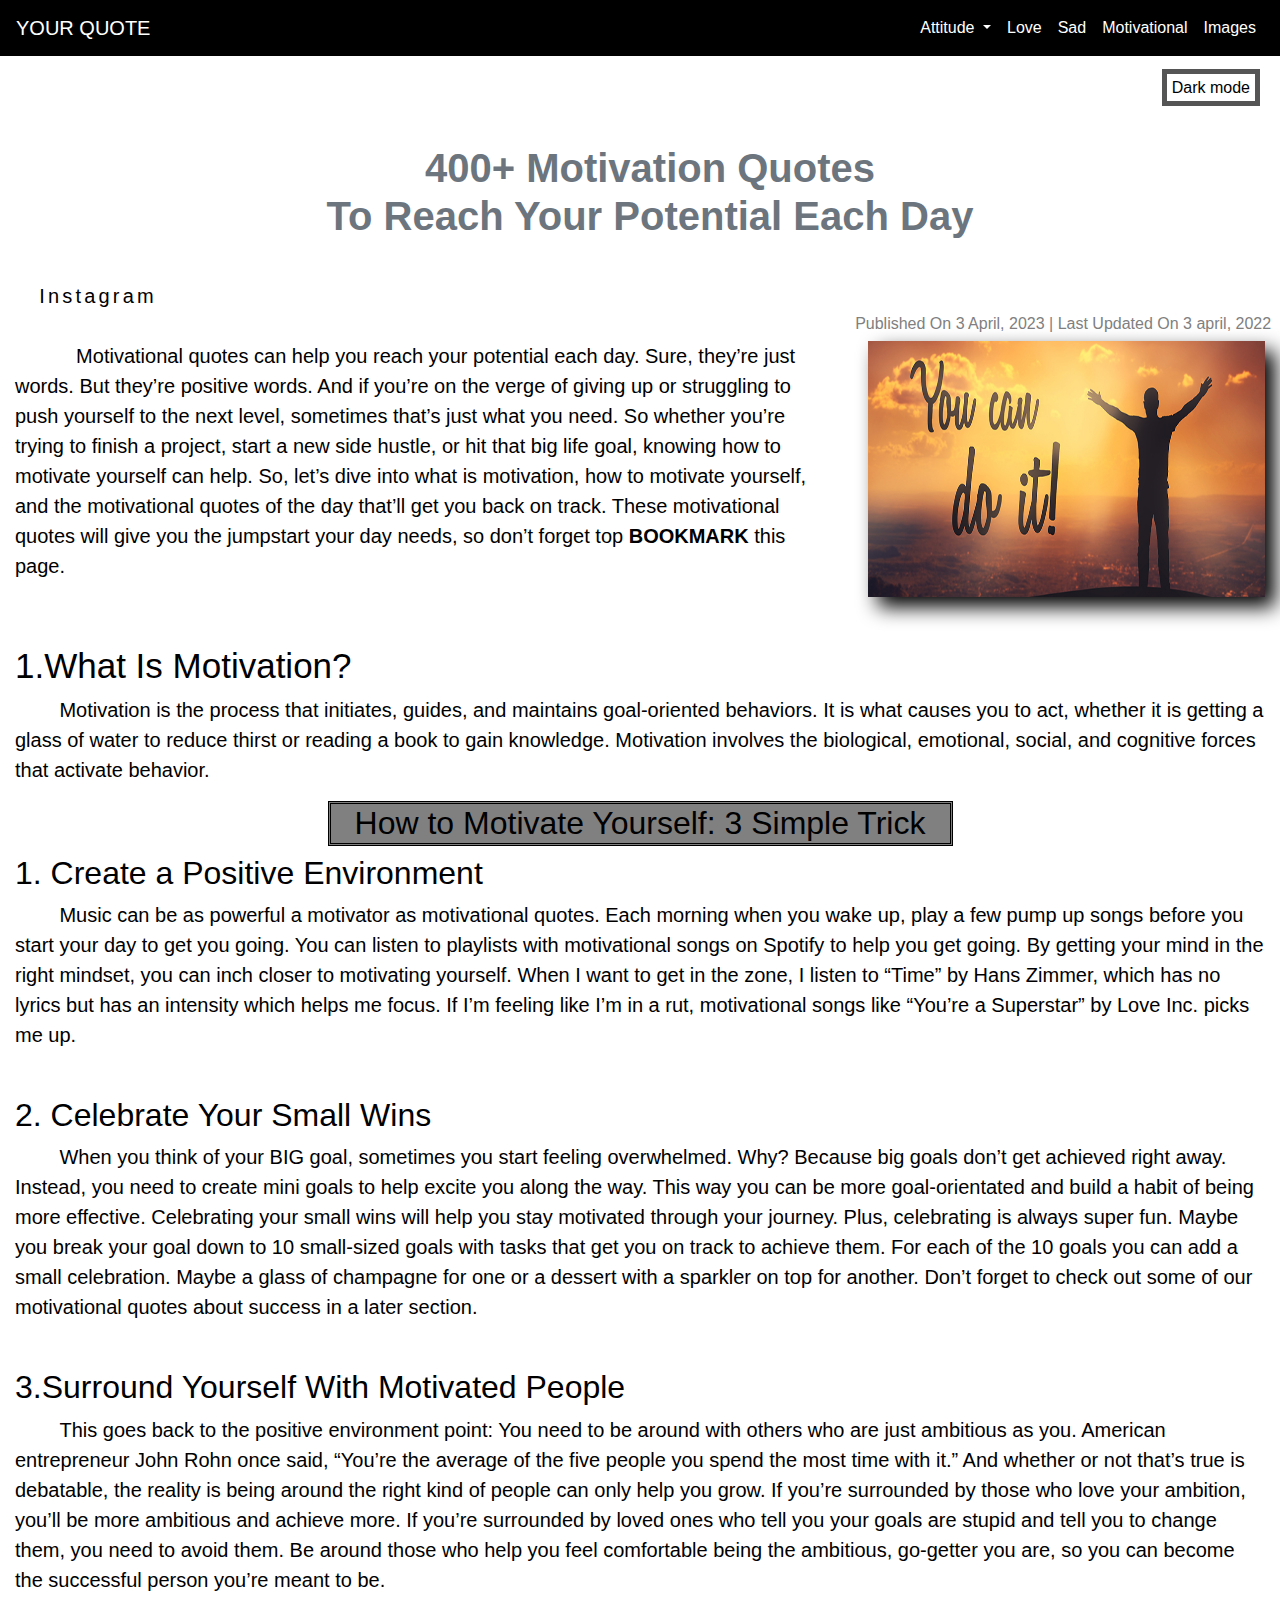
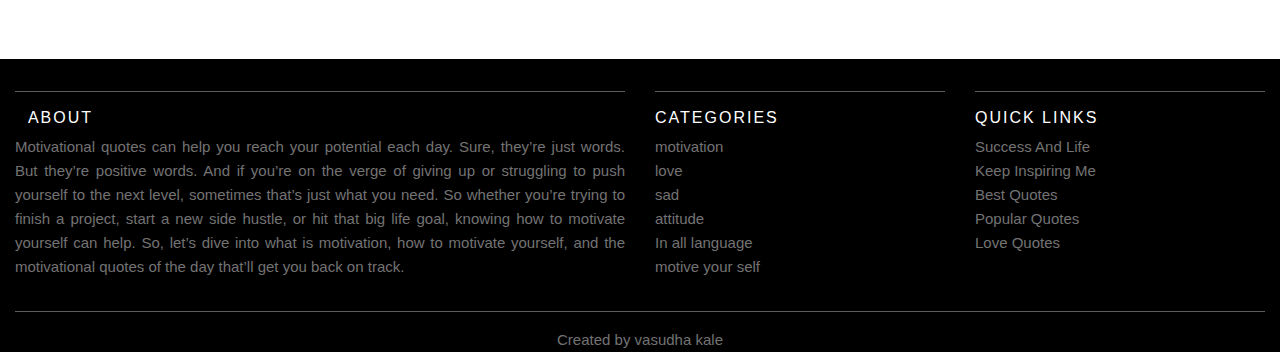
<file: index.html>
<!DOCTYPE html>
<html>
  <head>
    <meta charset="utf-8" />
    <meta
      name="viewport"
      content="width=device-width, initial-scale=1"
    />
    <link
      href="https://fonts.googleapis.com/css2?family=Josefin+Sans:wght@100;423&display=swap"
      rel="stylesheet"
    />

    <link
      rel="stylesheet"
      href="https://maxcdn.bootstrapcdn.com/bootstrap/4.5.0/css/bootstrap.min.css"
    />
    <link
      rel="stylesheet"
      href="https://use.fontawesome.com/releases/v5.7.0/css/all.css"
      integrity="sha384-lZN37f5QGtY3VHgisS14W3ExzMWZxybE1SJSEsQp9S+oqd12jhcu+A56Ebc1zFSJ"
      crossorigin="anonymous"
    />
    <script src="https://cdnjs.cloudflare.com/ajax/libs/jquery/3.4.0/jquery.min.js"></script>
    <link
      rel="stylesheet"
      href="style.css"
    />
    <title>YOURS QUOTE</title>
  </head>
  <body>
    <!--navbar-->

    <nav
      class="navbar navbar-expand-lg navbar-dark"
      style="background-color: black"
    >
      <a class="navbar-brand">YOUR QUOTE</a>
      <button
        class="navbar-toggler"
        type="button"
        data-toggle="collapse"
        data-target="#navbarSupportedContent"
        aria-controls="navbarSupportedContent"
        aria-expanded="false"
        aria-label="Toggle navigation"
      >
        <span class="navbar-toggler-icon"></span>
      </button>
      <div
        class="collapse navbar-collapse"
        id="navbarSupportedContent"
      >
        <ul class="navbar-nav ml-auto">
          <li class="nav-item"></li>

          <li class="nav-item dropdown active">
            <a
              class="nav-link dropdown-toggle"
              href="#"
              id="navbarDropdown"
              role="button"
              data-toggle="dropdown"
              aria-haspopup="true"
              aria-expanded="false"
            >
              Attitude
            </a>
            <div
              class="dropdown-menu"
              aria-labelledby="navbarDropdown"
            >
              <a
                class="dropdown-item"
                href="attitude,boys new.html"
                >Boys</a
              >
              <a
                class="dropdown-item"
                href="attiude,girls new.html"
                >girls</a
              >
            </div>
          </li>

          <li class="nav-item active">
            <a
              class="nav-link"
              href="love new.html"
              >Love</a
            >
          </li>
          <li class="nav-item active">
            <a
              class="nav-link"
              href="sad new.html "
              >Sad</a
            >
          </li>
          <li class="nav-item active">
            <a
              class="nav-link"
              href="motivation new.html"
              >Motivational</a
            >
          </li>

          <li class="nav-item active">
            <a
              class="nav-link"
              href="images new.html"
              >Images</a
            >
          </li>
        </ul>
      </div>
    </nav>

    <!--navbar end-->

    <!--dark mode -->
    <!--dark mode -->
    <div
      class="mode"
      style="padding: 20px; text-align: right"
    >
      <span class="change">Dark mode</span>
    </div>
    <script>
      $('.change').on('click', function () {
        if ($('body').hasClass('dark')) {
          $('body').removeClass('dark');
          $('.change').text('Dark mode');
        } else {
          $('body').addClass('dark');
          $('.change').text('Light mode');
        }
      });
    </script>
    <!--dark mode end -->
    <!--dark mode end -->

    <br />

    <!--heading -->
    <div class="text-muted">
      <h1
        style="
          font-family: Arial, Helvetica, sans-serif;
          padding-left: 20px;
          font-size: 40px;
          text-align: center;
        "
      >
        <b> 400+ Motivation Quotes <br />To Reach Your Potential Each Day </b>
      </h1>
    </div>
    <!--heading end -->

    <!--Instagram -->
    <div class="btn mt-3 ml-2">
      <p>
        <a
          href="https://instagram.com/_yours_quote_?igshid=1c0lntsi788r3"
          style="font-size: 20px"
          class="hyper"
          ><i class="fab fa-instagram text-danger"></i> Instagram</a
        >
      </p>
      <span></span>
      <span></span>
      <span></span>
      <span></span>
    </div>
    <!--instagram end -->

    <!--date published  -->
    <h6 style="color: grey; text-align: right">
      Published On 3 April, 2023 | Last Updated On 3 april, 2022&nbsp;&nbsp;
    </h6>
    <div class="container-fluid">
      <div class="row">
        <!--date published end -->

        <!--main paragraph -->

        <div class="col-lg-8 col-md-6 col-12">
          <p style="font-size: 20px">
            &nbsp;
            &nbsp;&nbsp;&nbsp;&nbsp;&nbsp;&nbsp;&nbsp;&nbsp;&nbsp;Motivational
            quotes can help you reach your potential each day. Sure, they’re
            just words. But they’re positive words. And if you’re on the verge
            of giving up or struggling to push yourself to the next level,
            sometimes that’s just what you need. So whether you’re trying to
            finish a project, start a new side hustle, or hit that big life
            goal, knowing how to motivate yourself can help. So, let’s dive into
            what is motivation, how to motivate yourself, and the motivational
            quotes of the day that’ll get you back on track. These motivational
            quotes will give you the jumpstart your day needs, so don’t forget
            top <b>BOOKMARK</b> this page.
          </p>
        </div>

        <div class="col-lg-4 col-md-6 col-12 text-left">
          <img
            src="images/you can do it.jpg"
            align="right"
            height="100%"
            width="100%"
            style="filter: drop-shadow(10px 10px 10px black)"
          />
        </div>
        <div class="container-fluid mt-5">
          <h2>
            <span id="What_Is_Motivation">
              <span style="font-weight: 400; font-size: 35px"
                >1.What Is Motivation?</span
              >
            </span>
          </h2>

          <p style="font-size: 20px">
            &nbsp;&nbsp;&nbsp;&nbsp;&nbsp;&nbsp;&nbsp;&nbsp;Motivation is the
            process that initiates, guides, and maintains goal-oriented
            behaviors. It is what causes you to act, whether it is getting a
            glass of water to reduce thirst or reading a book to gain knowledge.
            Motivation involves the biological, emotional, social, and cognitive
            forces that activate behavior.
          </p>
          <div>
            <h2
              class="text-center"
              style="
                border: double;
                margin-right: 25%;
                margin-left: 25%;
                background-color: grey;
              "
            >
              How to Motivate Yourself: 3 Simple Trick
            </h2>
          </div>

          <h2>
            <span id="1. Create a Positive Environment">
              <span
                style="font-weight: 400"
                &nbsp;
                >1. Create a Positive Environment</span
              >
            </span>
          </h2>

          <p style="font-size: 20px">
            &nbsp;&nbsp;&nbsp;&nbsp;&nbsp;&nbsp;&nbsp;&nbsp;Music can be as
            powerful a motivator as motivational quotes. Each morning when you
            wake up, play a few pump up songs before you start your day to get
            you going. You can listen to playlists with motivational songs on
            Spotify to help you get going. By getting your mind in the right
            mindset, you can inch closer to motivating yourself. When I want to
            get in the zone, I listen to “Time” by Hans Zimmer, which has no
            lyrics but has an intensity which helps me focus. If I’m feeling
            like I’m in a rut, motivational songs like “You’re a Superstar” by
            Love Inc. picks me up.<br /><br />
          </p>

          <h2>
            <span id="2. Celebrate Your Small Wins">
              <span
                style="font-weight: 400"
                &nbsp;
                >2. Celebrate Your Small Wins</span
              >
            </span>
          </h2>

          <p style="font-size: 20px">
            &nbsp;&nbsp;&nbsp;&nbsp;&nbsp;&nbsp;&nbsp;&nbsp;When you think of
            your BIG goal, sometimes you start feeling overwhelmed. Why? Because
            big goals don’t get achieved right away. Instead, you need to create
            mini goals to help excite you along the way. This way you can be
            more goal-orientated and build a habit of being more effective.
            Celebrating your small wins will help you stay motivated through
            your journey. Plus, celebrating is always super fun. Maybe you break
            your goal down to 10 small-sized goals with tasks that get you on
            track to achieve them. For each of the 10 goals you can add a small
            celebration. Maybe a glass of champagne for one or a dessert with a
            sparkler on top for another. Don’t forget to check out some of our
            motivational quotes about success in a later section.<br /><br />
          </p>

          <h2>
            <span id="Surround Yourself With Motivated People">
              <span
                style="font-weight: 400"
                &nbsp;
                >3.Surround Yourself With Motivated People</span
              >
            </span>
          </h2>

          <p style="font-size: 20px">
            &nbsp;&nbsp;&nbsp;&nbsp;&nbsp;&nbsp;&nbsp;&nbsp;This goes back to
            the positive environment point: You need to be around with others
            who are just ambitious as you. American entrepreneur John Rohn once
            said, “You’re the average of the five people you spend the most time
            with it.” And whether or not that’s true is debatable, the reality
            is being around the right kind of people can only help you grow. If
            you’re surrounded by those who love your ambition, you’ll be more
            ambitious and achieve more. If you’re surrounded by loved ones who
            tell you your goals are stupid and tell you to change them, you need
            to avoid them. Be around those who help you feel comfortable being
            the ambitious, go-getter you are, so you can become the successful
            person you’re meant to be.
          </p>
        </div>
      </div>
      <!--main pagragrap end -->
    </div>

    <!--footer-1-->

    <section class="container-fluid site-footer mt-5">
      <div class="pt-3">
        <div class="row">
          <div class="col-lg-6 col-md-6 col-12">
            <hr />
            <h6>&nbsp;&nbsp;About</h6>
            <p class="text-justify">
              Motivational quotes can help you reach your potential each day.
              Sure, they’re just words. But they’re positive words. And if
              you’re on the verge of giving up or struggling to push yourself to
              the next level, sometimes that’s just what you need. So whether
              you’re trying to finish a project, start a new side hustle, or hit
              that big life goal, knowing how to motivate yourself can help. So,
              let’s dive into what is motivation, how to motivate yourself, and
              the motivational quotes of the day that’ll get you back on track.
            </p>
          </div>

          <div class="col-lg-3 col-md-6 col-12">
            <hr />
            <h6 class="">Categories</h6>
            <ul class="footer-links">
              <li>motivation</li>
              <li>love</li>
              <li>sad</li>
              <li>attitude</li>
              <li>In all language</li>
              <li>motive your self</li>
            </ul>
          </div>

          <div class="col-lg-3 col-md-6 col-12 text-left">
            <hr />
            <h6 class="">Quick Links</h6>
            <ul class="footer-links">
              <li>
                <a
                  href="https://www.briantracy.com/blog/personal-success/26-motivational-quotes-for-success/"
                ></a
                >Success And Life
              </li>
              <li>
                <a href="https://www.keepinspiring.me/famous-quotes/"></a>Keep
                Inspiring Me
              </li>
              <li>
                <a href="https://www.goodreads.com/quotes/tag/best"></a>Best
                Quotes
              </li>
              <li>
                <a href="https://www.goodreads.com/quotes"></a>Popular Quotes
              </li>
              <li>
                <a href="https://www.positivityblog.com/love-quotes/"></a>Love
                Quotes
              </li>
            </ul>
          </div>
        </div>
      </div>
      <hr />
      <div style="text-align:center;">Created by vasudha kale</div>
    </section>

    <!--js script -->

    <script src="https://ajax.googleapis.com/ajax/libs/jquery/3.5.1/jquery.min.js"></script>
    <script src="https://cdnjs.cloudflare.com/ajax/libs/popper.js/1.16.0/umd/popper.min.js"></script>
    <script src="https://maxcdn.bootstrapcdn.com/bootstrap/4.5.0/js/bootstrap.min.js"></script>
  </body>
</html>
</file>
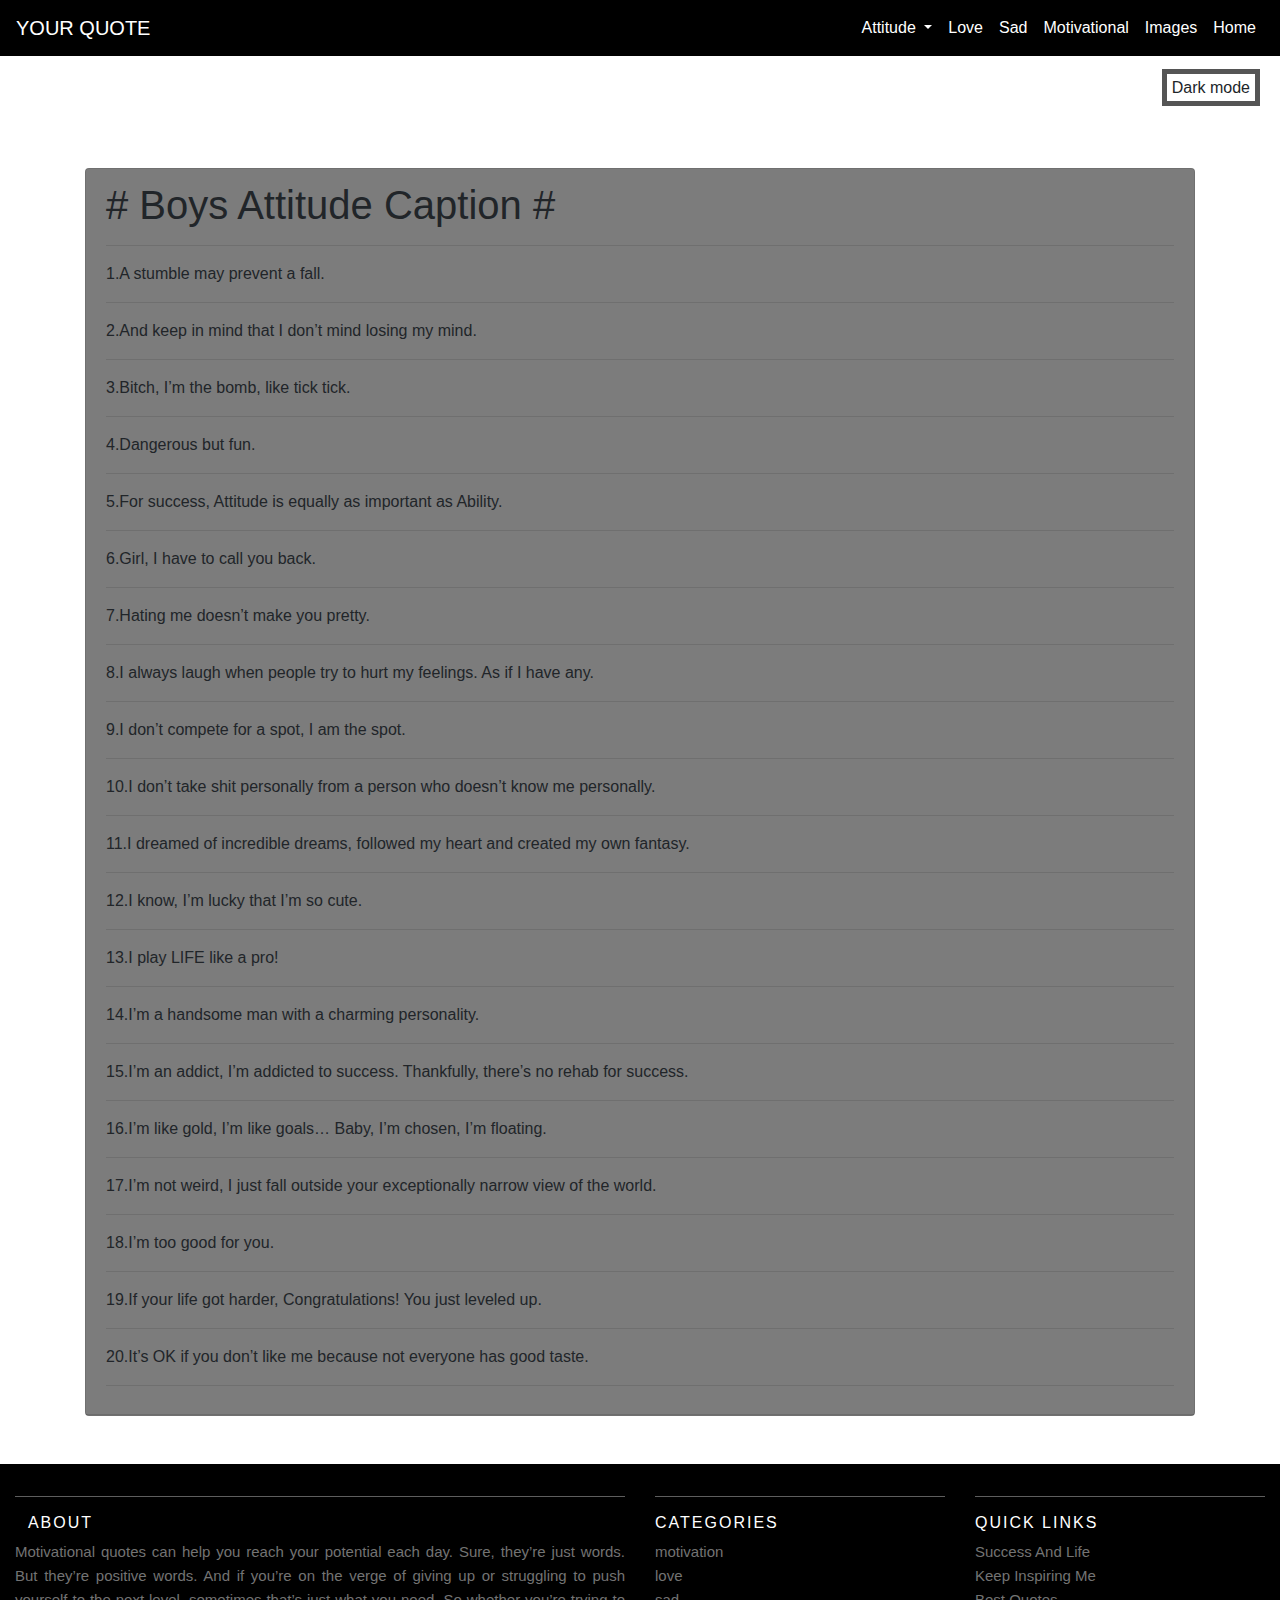
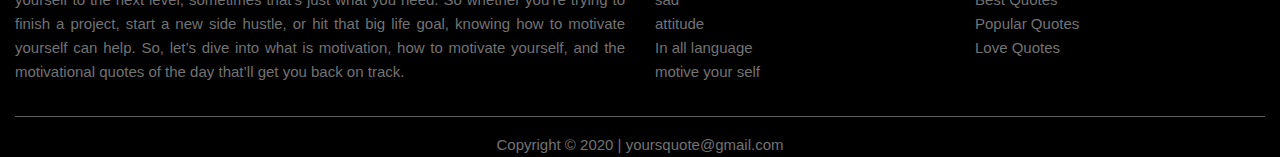
<file: attitude,boys new.html>
<!DOCTYPE html>
<html lang="en">

<head>
  <title>attitiude boys</title>
  <meta charset="utf-8">
  <meta name="viewport" content="width=device-width, initial-scale=1">
  <link rel="stylesheet" href="https://maxcdn.bootstrapcdn.com/bootstrap/4.5.0/css/bootstrap.min.css">
  <script src="https://ajax.googleapis.com/ajax/libs/jquery/3.5.1/jquery.min.js"></script>
  <script src="https://cdnjs.cloudflare.com/ajax/libs/popper.js/1.16.0/umd/popper.min.js"></script>
  <script src="https://maxcdn.bootstrapcdn.com/bootstrap/4.5.0/js/bootstrap.min.js"></script>
  <script src= 
"https://cdnjs.cloudflare.com/ajax/libs/jquery/3.4.0/jquery.min.js"> 
    </script>
</head>
<link rel="stylesheet" href="style.css">
<body>


<meta charset="utf-8">
  <meta name="viewport" content="width=device-width, initial-scale=1">
  <link rel="stylesheet" href="https://maxcdn.bootstrapcdn.com/bootstrap/4.5.0/css/bootstrap.min.css">
<nav class="navbar navbar-expand-lg navbar-dark "style="background-color: black;">
  <a class="navbar-brand">YOUR QUOTE</a>
  <button class="navbar-toggler" type="button" data-toggle="collapse" data-target="#navbarSupportedContent" aria-controls="navbarSupportedContent" aria-expanded="false" aria-label="Toggle navigation">
    <span class="navbar-toggler-icon"></span>
  </button>
<div class="collapse navbar-collapse" id="navbarSupportedContent">
    <ul class="navbar-nav ml-auto">
      <li class="nav-item">

      <li class="nav-item dropdown active">
        <a class="nav-link dropdown-toggle" href="#" id="navbarDropdown" role="button" data-toggle="dropdown" aria-haspopup="true" aria-expanded="false">
          Attitude
        </a>
      <div class="dropdown-menu" aria-labelledby="navbarDropdown">
          
           <a class="dropdown-item" href="attiude,girls new.html">girls</a>
        </div>
     
      <li class="nav-item active">
        <a class="nav-link" href="love new.html">Love</a>
      </li>
       <li class="nav-item active">
        <a class="nav-link" href="sad new.html ">Sad</a>
      </li>
      <li class="nav-item active">
        <a class="nav-link"href="motivation new.html">Motivational</a>
      </li>
      </li>
       <li class="nav-item active">
        <a class="nav-link" href="images new.html">Images</a>
      </li>
 <li class="nav-item active">
        <a class="nav-link" href="index.html">Home</a>
      </li>
    </ul>
  </div>
 </nav>
<!--dark mode -->
<div class="mode" style="padding: 20px;text-align: right;">               
        <span class="change">Dark mode</span> 
    </div>
<script> 
        $( ".change" ).on("click", function() { 
            if( $( "body" ).hasClass( "dark" )) { 
                $( "body" ).removeClass( "dark" ); 
                $( ".change" ).text( "Dark mode" ); 
            } else { 
                $( "body" ).addClass( "dark" ); 
                $( ".change" ).text( "Light mode" ); 
            } 
        }); 
    </script> 
 <!--dark mode end -->

 <div class="mt-5">
<div class="container">
  <div class="card" style="background-color: grey;">
    <div class="card-header">
<h1># Boys Attitude Caption #</h1>
<hr>1.A stumble may prevent a fall.<hr>
2.And keep in mind that I don’t mind losing my mind.<hr>
3.Bitch, I’m the bomb, like tick tick.<hr>
4.Dangerous but fun.<hr>
5.For success, Attitude is equally as important as Ability.<hr>
6.Girl, I have to call you back.<hr>
7.Hating me doesn’t make you pretty.<hr>
8.I always laugh when people try to hurt my feelings. As if I have any.<hr>
9.I don’t compete for a spot, I am the spot.<hr>
10.I don’t take shit personally from a person who doesn’t know me personally.<hr>
11.I dreamed of incredible dreams, followed my heart and created my own fantasy.<hr>
12.I know, I’m lucky that I’m so cute.<hr>
13.I play LIFE like a pro!<hr>
14.I’m a handsome man with a charming personality.<hr>
15.I’m an addict, I’m addicted to success. Thankfully, there’s no rehab for success.<hr>
16.I’m like gold, I’m like goals… Baby, I’m chosen, I’m floating.<hr>
17.I’m not weird, I just fall outside your exceptionally narrow view of the world.<hr>
18.I’m too good for you.<hr>
19.If your life got harder, Congratulations! You just leveled up.<hr>
20.It’s OK if you don’t like me because not everyone has good taste.<hr>
    </div>
  </div>
</div>
</div>
<!--footer-1-->


<section class="container-fluid site-footer mt-5" >
  <div class="pt-3">
     <div class ="row ">
    <div class="col-lg-6 col-md-6 col-12 ">
        <hr>
        <h6>&nbsp;&nbsp;About</h6>
            <p class="text-justify">Motivational quotes can help you reach your potential each day. Sure, they’re just words. But they’re positive words. And if you’re on the verge of giving up or struggling to push yourself to the next level, sometimes that’s just what you need. So whether you’re trying to finish a project, start a new side hustle, or hit that big life goal, knowing how to motivate yourself can help. So, let’s dive into what is motivation, how to motivate yourself, and the motivational quotes of the day that’ll get you back on track.</p>
  </div>

    <div class="col-lg-3 col-md-6 col-12">
        <hr>
       <h6 class="">Categories</h6>
            <ul class=" footer-links">
              <li>motivation</li>
              <li>love</li>
              <li>sad</li>
              <li>attitude</li>
              <li>In all language</li>
              <li>motive your self</li>
            </ul>
      </div>

    <div class="col-lg-3  col-md-6 col-12 text-left">
        <hr>
       <h6 class=""> Quick Links</h6>
            <ul class="footer-links">
              <li><a href="https://www.briantracy.com/blog/personal-success/26-motivational-quotes-for-success/"></a>Success And Life</li>
              <li><a href="https://www.keepinspiring.me/famous-quotes/"></a>Keep Inspiring Me</li>
              <li><a href="https://www.goodreads.com/quotes/tag/best"></a>Best Quotes</li>
              <li><a href="https://www.goodreads.com/quotes"></a>Popular Quotes</li>
              <li><a href="https://www.positivitybl og.com/love-quotes/"></a>Love Quotes</li>
            </ul>
</div>

</div>
</div>
<hr>
<div align="center">Copyright &copy; 2020 | yoursquote@gmail.com</div>
</section>
</body>
</html>
</file>
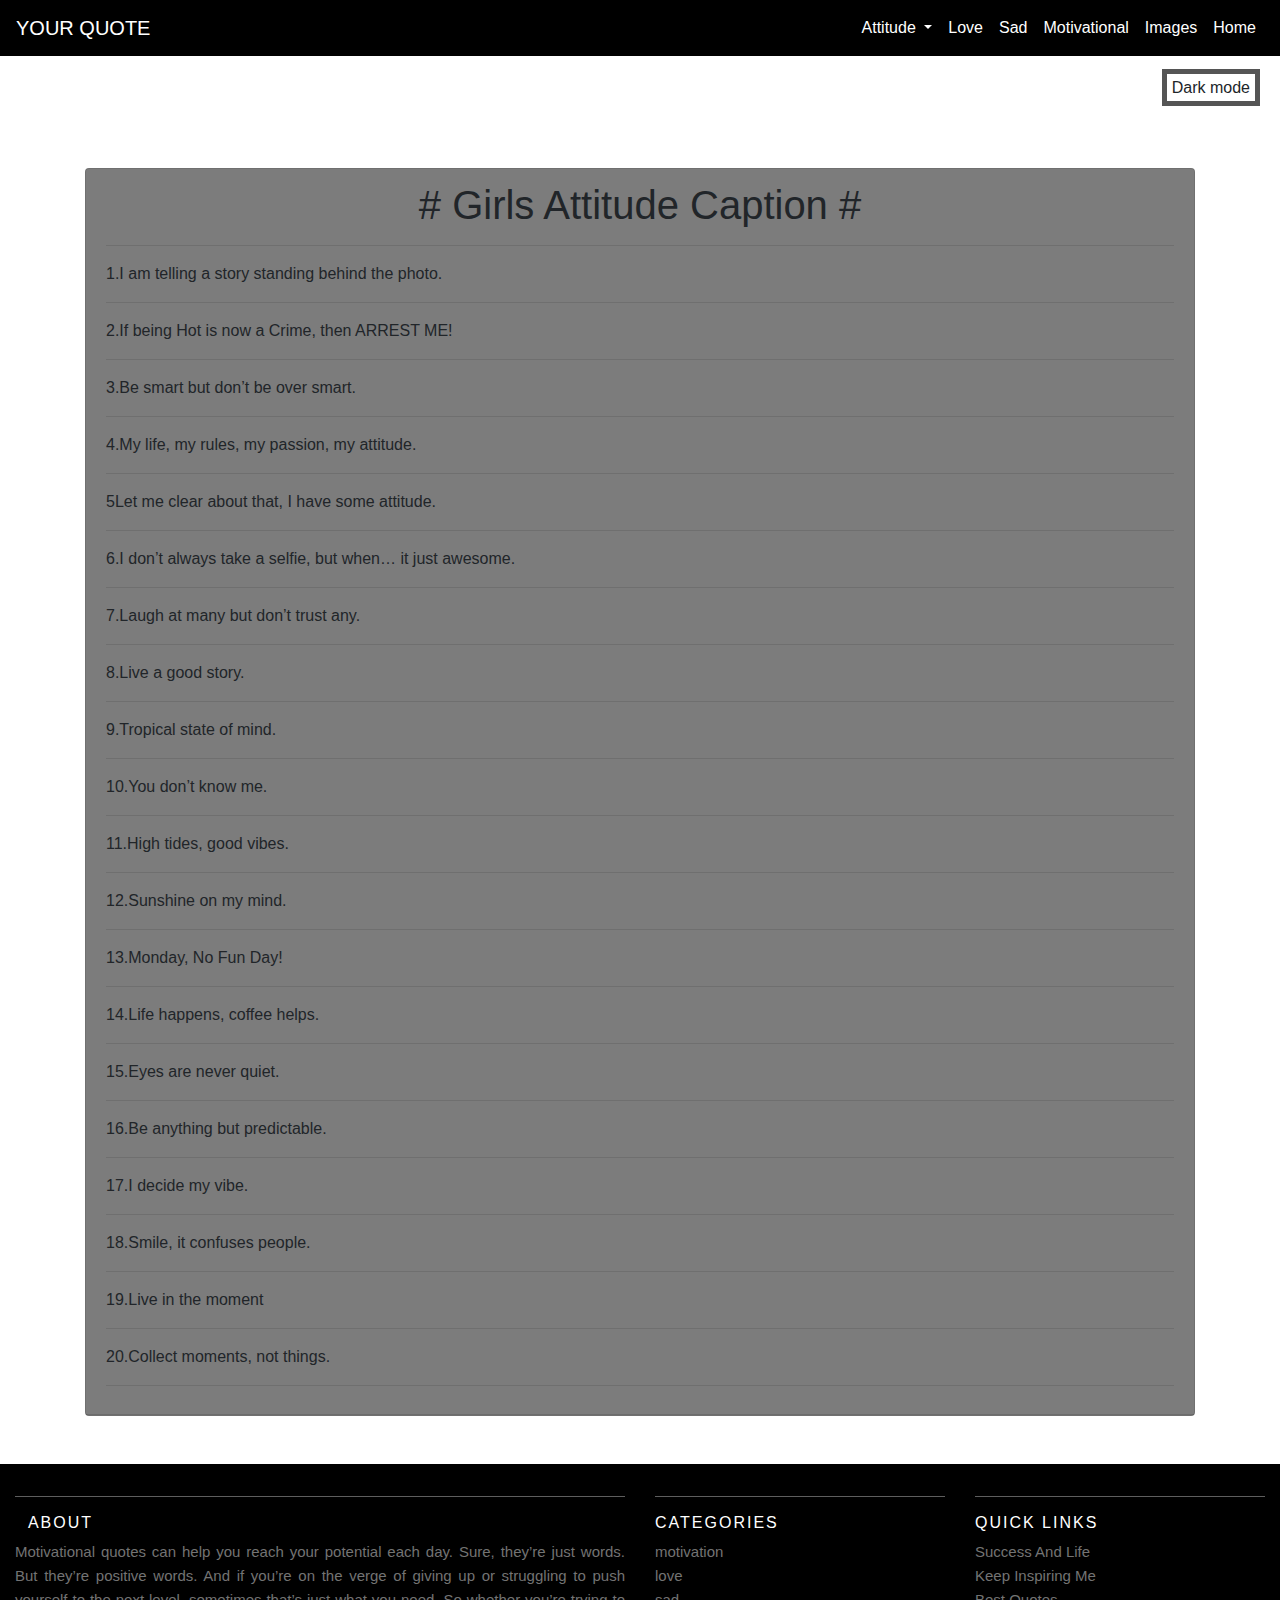
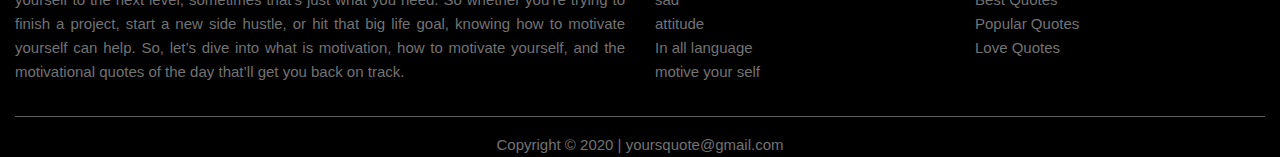
<file: attiude,girls new.html>
<!DOCTYPE html>
<html lang="en">
<style>
  h1{
    text-align: center;
  }
   .site-footer
{
  background-color:black;
   width: 100%;
  font-size:15px;
  line-height:24px;
  color:#737373;
}
.site-footer hr
{
  border-top-color:#bbb;
  opacity:0.5
}
.site-footer hr.small
{
  margin:20px 0
}
.site-footer h6
{
  color:#fff;
  font-size:16px;
  text-transform:uppercase;
  margin-top:5px;
  letter-spacing:2px
}
.site-footer a
{
  color:#737373;
}
.site-footer a:hover
{
  color:#3366cc;
  text-decoration:none;
}
.footer-links
{
  padding-left:0;
  list-style:none
}
.footer-links li
{
  display:block
}
.footer-links a
{
  color:#737373
}
.footer-links a:active,.footer-links a:focus,.footer-links a:hover
{
  color:#3366cc;
  text-decoration:none;
}
.footer-links.inline li
{
  display:inline-block
}
@media (max-width:991px)
{
  .site-footer [class^=col-]
  {
    margin-bottom:30px
  }
}
@media (max-width:767px)
{
  .site-footer
  {
    padding-bottom:0
  }
  .site-footer .copyright-text,.site-footer .social-icons
  {
    text-align:center
  }
}


.collapse ul li a:hover{

    background-color:#7b8792;
  }
  .change { 
            cursor: pointer; 
            border: 5px solid #555; 
            width: 20px; 
            text-align: center; 
            padding: 5px; 
            margin-left: 8px; 
        } 
        .dark{ 
            background-color: #222; 
            color: #e6e6e6; 
        } 

</style>
<head>
  <title>attitude girls</title>
  <meta charset="utf-8">
  <meta name="viewport" content="width=device-width, initial-scale=1">
  <link rel="stylesheet" href="https://maxcdn.bootstrapcdn.com/bootstrap/4.5.0/css/bootstrap.min.css">
  <script src="https://ajax.googleapis.com/ajax/libs/jquery/3.5.1/jquery.min.js"></script>
  <script src="https://cdnjs.cloudflare.com/ajax/libs/popper.js/1.16.0/umd/popper.min.js"></script>
  <script src="https://maxcdn.bootstrapcdn.com/bootstrap/4.5.0/js/bootstrap.min.js"></script>
  <script src= 
"https://cdnjs.cloudflare.com/ajax/libs/jquery/3.4.0/jquery.min.js"> 
    </script>
</head>
<body>


<meta charset="utf-8">
  <meta name="viewport" content="width=device-width, initial-scale=1">
  <link rel="stylesheet" href="https://maxcdn.bootstrapcdn.com/bootstrap/4.5.0/css/bootstrap.min.css">

<nav class="navbar navbar-expand-lg navbar-dark "style="background-color: black;">
  <a class="navbar-brand">YOUR QUOTE</a>
  <button class="navbar-toggler" type="button" data-toggle="collapse" data-target="#navbarSupportedContent" aria-controls="navbarSupportedContent" aria-expanded="false" aria-label="Toggle navigation">
    <span class="navbar-toggler-icon"></span>
  </button>
<div class="collapse navbar-collapse" id="navbarSupportedContent">
    <ul class="navbar-nav ml-auto">
      <li class="nav-item">

      <li class="nav-item dropdown active">
        <a class="nav-link dropdown-toggle" href="#" id="navbarDropdown" role="button" data-toggle="dropdown" aria-haspopup="true" aria-expanded="false">
          Attitude
        </a>
        <div class="dropdown-menu" aria-labelledby="navbarDropdown">
          <div class="dropdown-menu" aria-labelledby="navbarDropdown">
          <a class="dropdown-item" href="attitude,boys new.html">Boys</a>
           
        </div>
     
      <li class="nav-item active">
        <a class="nav-link" href="love new.html">Love</a>
      </li>
       <li class="nav-item active">
        <a class="nav-link" href="sad new.html ">Sad</a>
      </li>
      <li class="nav-item active">
        <a class="nav-link"href="motivation new.html">Motivational</a>
      </li>
      </li>
       <li class="nav-item active">
        <a class="nav-link" href="images new.html">Images</a>
      </li>
 <li class="nav-item active">
        <a class="nav-link" href="index.html">Home</a>
      </li>
    </ul>
  </div>
 </nav>

<!--dark mode -->
<div class="mode" style="padding: 20px;text-align: right;">               
        <span class="change">Dark mode</span> 
    </div>
<script> 
        $( ".change" ).on("click", function() { 
            if( $( "body" ).hasClass( "dark" )) { 
                $( "body" ).removeClass( "dark" ); 
                $( ".change" ).text( "Dark mode" ); 
            } else { 
                $( "body" ).addClass( "dark" ); 
                $( ".change" ).text( "Light mode" ); 
            } 
        }); 
    </script> 
 <!--dark mode end -->
 <div class="mt-5">
<div class="container">
  <div class="card" style="background-color: grey;">
    <div class="card-header">
<h1># Girls Attitude Caption #</h1>
<hr>1.I am telling a story standing behind the photo.<hr>
2.If being Hot is now a Crime, then ARREST ME!<hr>
3.Be smart but don’t be over smart.<hr>
4.My life, my rules, my passion, my attitude.<hr>
5Let me clear about that, I have some attitude.<hr>
6.I don’t always take a selfie, but when… it just awesome.<hr>
7.Laugh at many but don’t trust any.<hr>
8.Live a good story.<hr>
9.Tropical state of mind.<hr>
10.You don’t know me.<hr>
11.High tides, good vibes.<hr>
12.Sunshine on my mind.<hr>
13.Monday, No Fun Day!<hr>
14.Life happens, coffee helps.<hr>
15.Eyes are never quiet.<hr>
16.Be anything but predictable.<hr>
17.I decide my vibe.<hr>
18.Smile, it confuses people.<hr>
19.Live in the moment<hr>
20.Collect moments, not things.<hr>
    </div>
  </div>
</div>
</div>

<!--footer-1-->


<section class="container-fluid site-footer mt-5" >
  <div class="pt-3">
     <div class ="row ">
    <div class="col-lg-6 col-md-6 col-12 ">
        <hr>
        <h6>&nbsp;&nbsp;About</h6>
            <p class="text-justify">Motivational quotes can help you reach your potential each day. Sure, they’re just words. But they’re positive words. And if you’re on the verge of giving up or struggling to push yourself to the next level, sometimes that’s just what you need. So whether you’re trying to finish a project, start a new side hustle, or hit that big life goal, knowing how to motivate yourself can help. So, let’s dive into what is motivation, how to motivate yourself, and the motivational quotes of the day that’ll get you back on track.</p>
  </div>

    <div class="col-lg-3 col-md-6 col-12">
        <hr>
       <h6 class="">Categories</h6>
            <ul class=" footer-links">
              <li>motivation</li>
              <li>love</li>
              <li>sad</li>
              <li>attitude</li>
              <li>In all language</li>
              <li>motive your self</li>
            </ul>
      </div>

    <div class="col-lg-3  col-md-6 col-12 text-left">
        <hr>
       <h6 class=""> Quick Links</h6>
            <ul class="footer-links">
              <li><a href="https://www.briantracy.com/blog/personal-success/26-motivational-quotes-for-success/"></a>Success And Life</li>
              <li><a href="https://www.keepinspiring.me/famous-quotes/"></a>Keep Inspiring Me</li>
              <li><a href="https://www.goodreads.com/quotes/tag/best"></a>Best Quotes</li>
              <li><a href="https://www.goodreads.com/quotes"></a>Popular Quotes</li>
              <li><a href="https://www.positivityblog.com/love-quotes/"></a>Love Quotes</li>
            </ul>
</div>

</div>
</div>
<hr>
<div align="center" >Copyright &copy; 2020 | yoursquote@gmail.com</div>
</section>
</body>
</html>
</file>
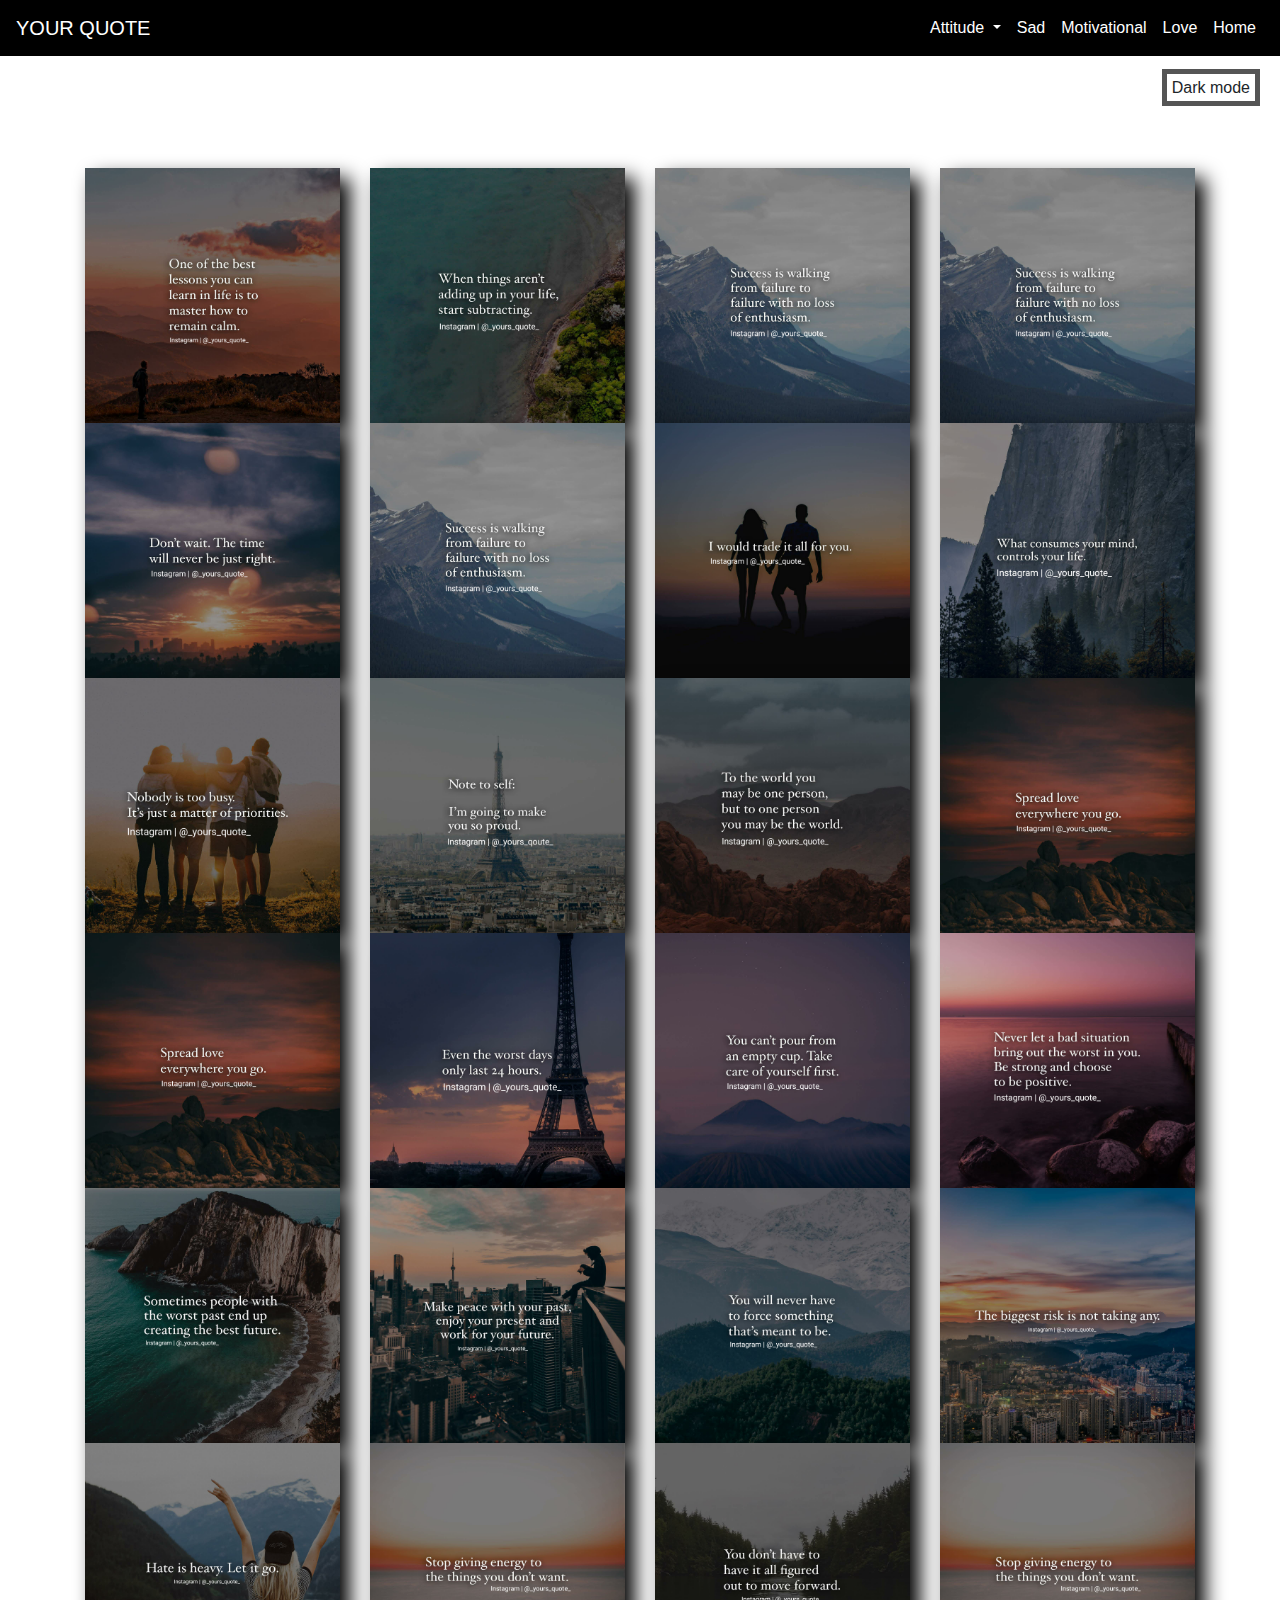
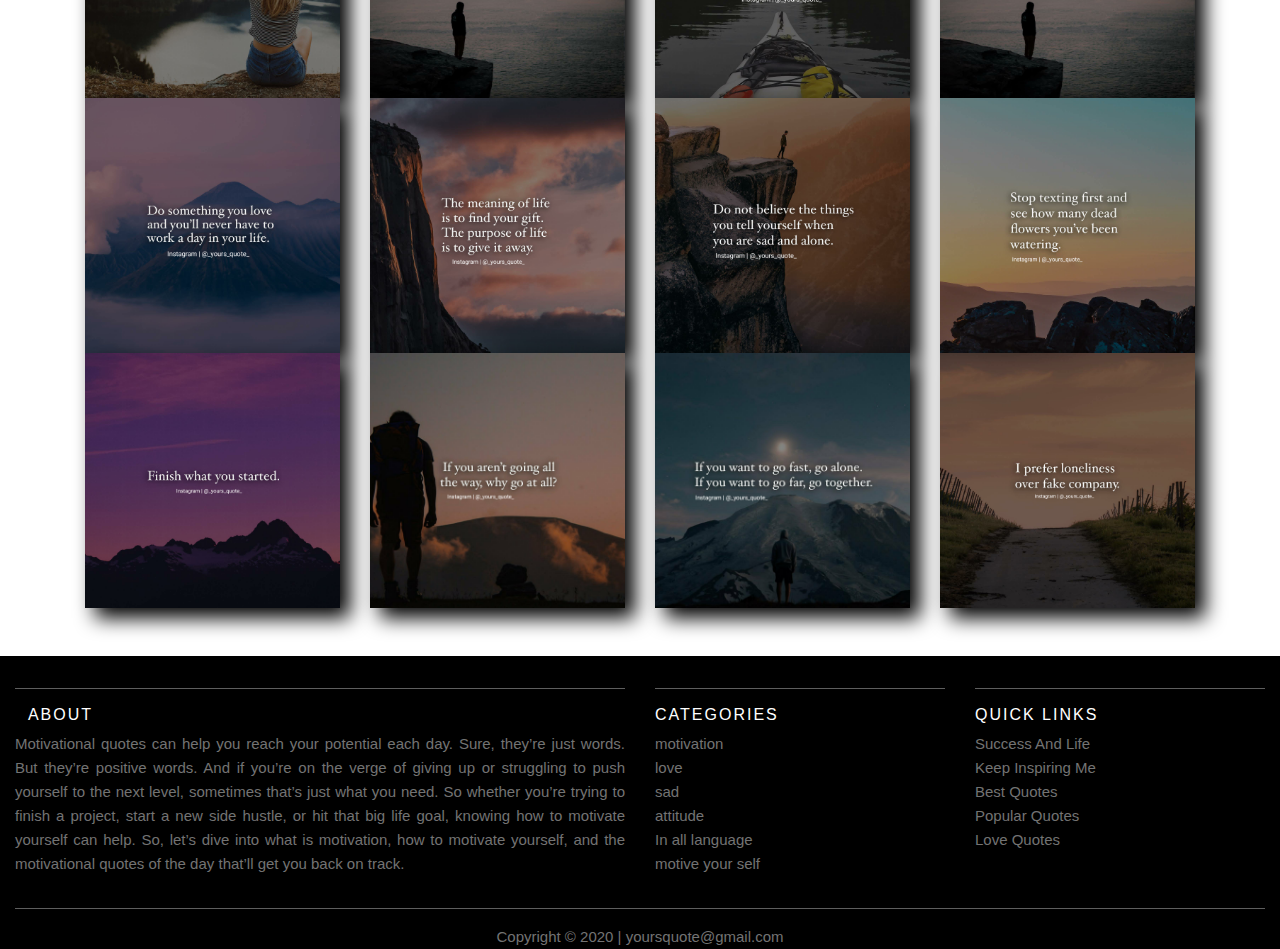
<file: images new.html>
<!DOCTYPE html>
<html lang="en">
  
<head>
  <title>love</title>
  <meta charset="utf-8">
  <meta name="viewport" content="width=device-width, initial-scale=1">
  <link rel="stylesheet" href="https://maxcdn.bootstrapcdn.com/bootstrap/4.5.0/css/bootstrap.min.css">
  <script src="https://ajax.googleapis.com/ajax/libs/jquery/3.5.1/jquery.min.js"></script>
  <script src="https://cdnjs.cloudflare.com/ajax/libs/popper.js/1.16.0/umd/popper.min.js"></script>
  <script src="https://maxcdn.bootstrapcdn.com/bootstrap/4.5.0/js/bootstrap.min.js"></script>
  <script src= 
"https://cdnjs.cloudflare.com/ajax/libs/jquery/3.4.0/jquery.min.js"> 
    </script>
</head>
<link rel="stylesheet" href="style.css">
<body>

<meta charset="utf-8">
  <meta name="viewport" content="width=device-width, initial-scale=1">
  <link rel="stylesheet" href="https://maxcdn.bootstrapcdn.com/bootstrap/4.5.0/css/bootstrap.min.css">

<nav class="navbar navbar-expand-lg navbar-dark" style="background-color: black;">
  <a class="navbar-brand">YOUR QUOTE</a>
  <button class="navbar-toggler" type="button" data-toggle="collapse" data-target="#navbarSupportedContent" aria-controls="navbarSupportedContent" aria-expanded="false" aria-label="Toggle navigation">
    <span class="navbar-toggler-icon"></span>
  </button>
<div class="collapse navbar-collapse" id="navbarSupportedContent">
    <ul class="navbar-nav ml-auto">
      <li class="nav-item">

      <li class="nav-item dropdown active">
        <a class="nav-link dropdown-toggle" href="#" id="navbarDropdown" role="button" data-toggle="dropdown" aria-haspopup="true" aria-expanded="false">
          Attitude
        </a>
        <div class="dropdown-menu" aria-labelledby="navbarDropdown">
          <a class="dropdown-item" href="attitude,boys new.html">Boys</a>
           <a class="dropdown-item" href="attiude,girls new.html">girls</a>
        </div>
     
       <li class="nav-item active">
        <a class="nav-link" href="sad new.html ">Sad</a>
      </li>
      <li class="nav-item active">
        <a class="nav-link"href="motivation new.html">Motivational</a>
      </li>
      </li>
       
       <li class="nav-item active">
        <a class="nav-link" href="love new.html">Love</a>
      </li>
 <li class="nav-item active">
        <a class="nav-link" href="index.html">Home</a>
      </li>
    </ul>
  </div>
</nav>

<!--dark mode -->
<div class="mode" style="padding: 20px;text-align: right;">               
        <span class="change">Dark mode</span> 
    </div>
<script> 
        $( ".change" ).on("click", function() { 
            if( $( "body" ).hasClass( "dark" )) { 
                $( "body" ).removeClass( "dark" ); 
                $( ".change" ).text( "Dark mode" ); 
            } else { 
                $( "body" ).addClass( "dark" ); 
                $( ".change" ).text( "Light mode" ); 
            } 
        }); 
    </script> 
 <!--dark mode end -->

<div class="container mt-5">
  <div class="row  gallerys mb-3" >


    <div class="col-lg-3 col-md-3 col-md-3 col-sm-3 col-12">
        <a href="images/1.jpg" target="_blank" tyle="color: white;">
        <img src="images/1.jpg" class="img-fluid " style=" filter: drop-shadow(10px 10px 10px black);">
        </a>  
    </div> 
   <div class="col-lg-3 col-md-3 col-md-3 col-sm-3 col-12">
        <a href="images/2.jpg" target="_blank" tyle="color: white;">
        <img src="images/2.jpg" class="img-fluid " style=" filter: drop-shadow(10px 10px 10px black);">
        </a>  
    </div> 
     <div class="col-lg-3 col-md-3 col-md-3 col-sm-3 col-12">
        <a href="images/3.jpg" target="_blank" tyle="color: white;">
        <img src="images/3.jpg"class="img-fluid " style=" filter: drop-shadow(10px 10px 10px black);">
        </a>  
    </div> 
     <div class="col-lg-3 col-md-3 col-md-3 col-sm-3 col-12">
        <a href="images/3.jpg" target="_blank" tyle="color: white;">
        <img src="images/3.jpg" class="img-fluid " style=" filter: drop-shadow(10px 10px 10px black);">
        </a>  
    </div> 
     <div class="col-lg-3 col-md-3 col-md-3 col-sm-3 col-12">
        <a href="images/5.jpg" target="_blank" tyle="color: white;">
        <img src="images/5.jpg" class="img-fluid " style=" filter: drop-shadow(10px 10px 10px black);">
        </a>  
    </div> 
     <div class="col-lg-3 col-md-3 col-md-3 col-sm-3 col-12">
        <a href="images/3.jpg" target="_blank" tyle="color: white;">
        <img src="images/3.jpg" class="img-fluid " style=" filter: drop-shadow(10px 10px 10px black);">
        </a>  
    </div> 
     <div class="col-lg-3 col-md-3 col-md-3 col-sm-3 col-12">
        <a href="images/7.jpg" target="_blank" tyle="color: white;">
        <img src="images/7.jpg" class="img-fluid " style=" filter: drop-shadow(10px 10px 10px black);">
        </a>  
    </div> 
     <div class="col-lg-3 col-md-3 col-md-3 col-sm-3 col-12">
        <a href="images/8.jpg" target="_blank" tyle="color: white;">
        <img src="images/8.jpg" class="img-fluid " style=" filter: drop-shadow(10px 10px 10px black);">
        </a>  
    </div> 
     <div class="col-lg-3 col-md-3 col-md-3 col-sm-3 col-12">
        <a href="images/9.jpg" target="_blank" tyle="color: white;">
        <img src="images/9.jpg" class="img-fluid " style=" filter: drop-shadow(10px 10px 10px black);">
        </a>  
    </div> 
     <div class="col-lg-3 col-md-3 col-md-3 col-sm-3 col-12">
        <a href="images/10.jpg" target="_blank" tyle="color: white;">
        <img src="images/10.jpg" class="img-fluid " style=" filter: drop-shadow(10px 10px 10px black);">
        </a>  
    </div> 
     <div class="col-lg-3 col-md-3 col-md-3 col-sm-3 col-12">
        <a href="images/12.jpg" target="_blank" tyle="color: white;">
        <img src="images/12.jpg" class="img-fluid " style=" filter: drop-shadow(10px 10px 10px black);">
        </a>  
    </div> 
     <div class="col-lg-3 col-md-3 col-md-3 col-sm-3 col-12">
        <a href="images/13.jpg" target="_blank" tyle="color: white;">
        <img src="images/13.jpg" class="img-fluid " style=" filter: drop-shadow(10px 10px 10px black);">
        </a>  
    </div> 
     <div class="col-lg-3 col-md-3 col-md-3 col-sm-3 col-12">
        <a href="images/13.jpg" target="_blank" tyle="color: white;">
        <img src="images/13.jpg" class="img-fluid " style=" filter: drop-shadow(10px 10px 10px black);">
        </a>  
    </div> 
     <div class="col-lg-3 col-md-3 col-md-3 col-sm-3 col-12">
        <a href="images/15.jpg" target="_blank" tyle="color: white;">
        <img src="images/15.jpg" class="img-fluid " style=" filter: drop-shadow(10px 10px 10px black);">
        </a>  
    </div> 
     <div class="col-lg-3 col-md-3 col-md-3 col-sm-3 col-12">
        <a href="images/11.jpg" target="_blank" tyle="color: white;">
        <img src="images/11.jpg" class="img-fluid " style=" filter: drop-shadow(10px 10px 10px black);">
        </a>  
    </div> 
     <div class="col-lg-3 col-md-3 col-md-3 col-sm-3 col-12">
        <a href="images/17.jpg" target="_blank" tyle="color: white;">
        <img src="images/17.jpg" class="img-fluid " style=" filter: drop-shadow(10px 10px 10px black);">
        </a>  
    </div> 
       <div class="col-lg-3 col-md-3 col-md-3 col-sm-3 col-12">
        <a href="images/18.jpg" target="_blank" tyle="color: white;">
        <img src="images/18.jpg" class="img-fluid " style=" filter: drop-shadow(10px 10px 10px black);">
        </a>  
    </div> 
    <div class="col-lg-3 col-md-3 col-md-3 col-sm-3 col-12">
        <a href="images/19.jpg" target="_blank" tyle="color: white;">
        <img src="images/19.jpg" class="img-fluid " style=" filter: drop-shadow(10px 10px 10px black);">
        </a>  
    </div> 
    <div class="col-lg-3 col-md-3 col-md-3 col-sm-3 col-12">
        <a href="images/20.jpg" target="_blank" tyle="color: white;">
        <img src="images/20.jpg" class="img-fluid " style=" filter: drop-shadow(10px 10px 10px black);">
        </a>  
    </div> 
    <div class="col-lg-3 col-md-3 col-md-3 col-sm-3 col-12">
        <a href="images/21.jpg" target="_blank" tyle="color: white;">
        <img src="images/21.jpg" class="img-fluid " style=" filter: drop-shadow(10px 10px 10px black);">
        </a>  
    </div> 
    <div class="col-lg-3 col-md-3 col-md-3 col-sm-3 col-12">
        <a href="images/22.jpg" target="_blank" tyle="color: white;">
        <img src="images/22.jpg" class="img-fluid " style=" filter: drop-shadow(10px 10px 10px black);">
        </a>  
    </div> 
    <div class="col-lg-3 col-md-3 col-md-3 col-sm-3 col-12">
        <a href="images/23.jpg" target="_blank" tyle="color: white;">
        <img src="images/23.jpg" class="img-fluid " style=" filter: drop-shadow(10px 10px 10px black);">
        </a>  
    </div>
    <div class="col-lg-3 col-md-3 col-md-3 col-sm-3 col-12">
        <a href="images/25.jpg" target="_blank" tyle="color: white;">
        <img src="images/25.jpg" class="img-fluid " style=" filter: drop-shadow(10px 10px 10px black);">
        </a>  
    </div> 
    <div class="col-lg-3 col-md-3 col-md-3 col-sm-3 col-12">
        <a href="images/23.jpg" target="_blank" tyle="color: white;">
        <img src="images/23.jpg" class="img-fluid " style=" filter: drop-shadow(10px 10px 10px black);">
        </a>  
    </div> 
    <div class="col-lg-3 col-md-3 col-md-3 col-sm-3 col-12">
        <a href="images/27.jpg" target="_blank" tyle="color: white;">
        <img src="images/27.jpg" class="img-fluid " style=" filter: drop-shadow(10px 10px 10px black);">
        </a>  
    </div> 
    <div class="col-lg-3 col-md-3 col-md-3 col-sm-3 col-12">
        <a href="images/28.jpg" target="_blank" tyle="color: white;">
        <img src="images/28.jpg" class="img-fluid " style=" filter: drop-shadow(10px 10px 10px black);">
        </a>  
    </div> 
    <div class="col-lg-3 col-md-3 col-md-3 col-sm-3 col-12">
        <a href="images/29.jpg" target="_blank" tyle="color: white;">
        <img src="images/29.jpg" class="img-fluid " style=" filter: drop-shadow(10px 10px 10px black);">
        </a>  
    </div> 
    <div class="col-lg-3 col-md-3 col-md-3 col-sm-3 col-12">
        <a href="images/30.jpg" target="_blank" tyle="color: white;">
        <img src="images/30.jpg" class="img-fluid " style=" filter: drop-shadow(10px 10px 10px black);">
        </a>  
    </div> 
    <div class="col-lg-3 col-md-3 col-md-3 col-sm-3 col-12">
        <a href="images/31.jpg" target="_blank" tyle="color: white;">
        <img src="images/31.jpg" class="img-fluid " style=" filter: drop-shadow(10px 10px 10px black);">
        </a>  
    </div> 
    <div class="col-lg-3 col-md-3 col-md-3 col-sm-3 col-12">
        <a href="images/32.jpg" target="_blank" tyle="color: white;">
        <img src="images/32.jpg" class="img-fluid " style=" filter: drop-shadow(10px 10px 10px black);">
        </a>  
    </div> 
    <div class="col-lg-3 col-md-3 col-md-3 col-sm-3 col-12">
        <a href="images/33.jpg" target="_blank" tyle="color: white;">
        <img src="images/33.jpg" class="img-fluid " style=" filter: drop-shadow(10px 10px 10px black);">
        </a>  
    </div> 
    <div class="col-lg-3 col-md-3 col-md-3 col-sm-3 col-12">
        <a href="images/35.jpg" target="_blank" tyle="color: white;">
        <img src="images/35.jpg" class="img-fluid " style=" filter: drop-shadow(10px 10px 10px black);">
        </a>  
    </div> 
    
 </div>
</div>

 

<!--footer-1-->


<section class="container-fluid site-footer mt-5" >
  <div class="pt-3">
     <div class ="row ">
    <div class="col-lg-6 col-md-6 col-12 ">
        <hr>
        <h6>&nbsp;&nbsp;About</h6>
            <p class="text-justify">Motivational quotes can help you reach your potential each day. Sure, they’re just words. But they’re positive words. And if you’re on the verge of giving up or struggling to push yourself to the next level, sometimes that’s just what you need. So whether you’re trying to finish a project, start a new side hustle, or hit that big life goal, knowing how to motivate yourself can help. So, let’s dive into what is motivation, how to motivate yourself, and the motivational quotes of the day that’ll get you back on track.</p>
  </div>

    <div class="col-lg-3 col-md-6 col-12">
        <hr>
       <h6 class="">Categories</h6>
            <ul class=" footer-links">
              <li>motivation</li>
              <li>love</li>
              <li>sad</li>
              <li>attitude</li>
              <li>In all language</li>
              <li>motive your self</li>
            </ul>
      </div>

    <div class="col-lg-3  col-md-6 col-12 text-left">
        <hr>
       <h6 class=""> Quick Links</h6>
            <ul class="footer-links">
              <li><a href="https://www.briantracy.com/blog/personal-success/26-motivational-quotes-for-success/"></a>Success And Life</li>
              <li><a href="https://www.keepinspiring.me/famous-quotes/"></a>Keep Inspiring Me</li>
              <li><a href="https://www.goodreads.com/quotes/tag/best"></a>Best Quotes</li>
              <li><a href="https://www.goodreads.com/quotes"></a>Popular Quotes</li>
              <li><a href="https://www.positivityblog.com/love-quotes/"></a>Love Quotes</li>
            </ul>
         
</div>

</div>
</div>
<hr>
<div align="center">Copyright &copy; 2020 | yoursquote@gmail.com</div>
</section>

</body>
</html>
</file>
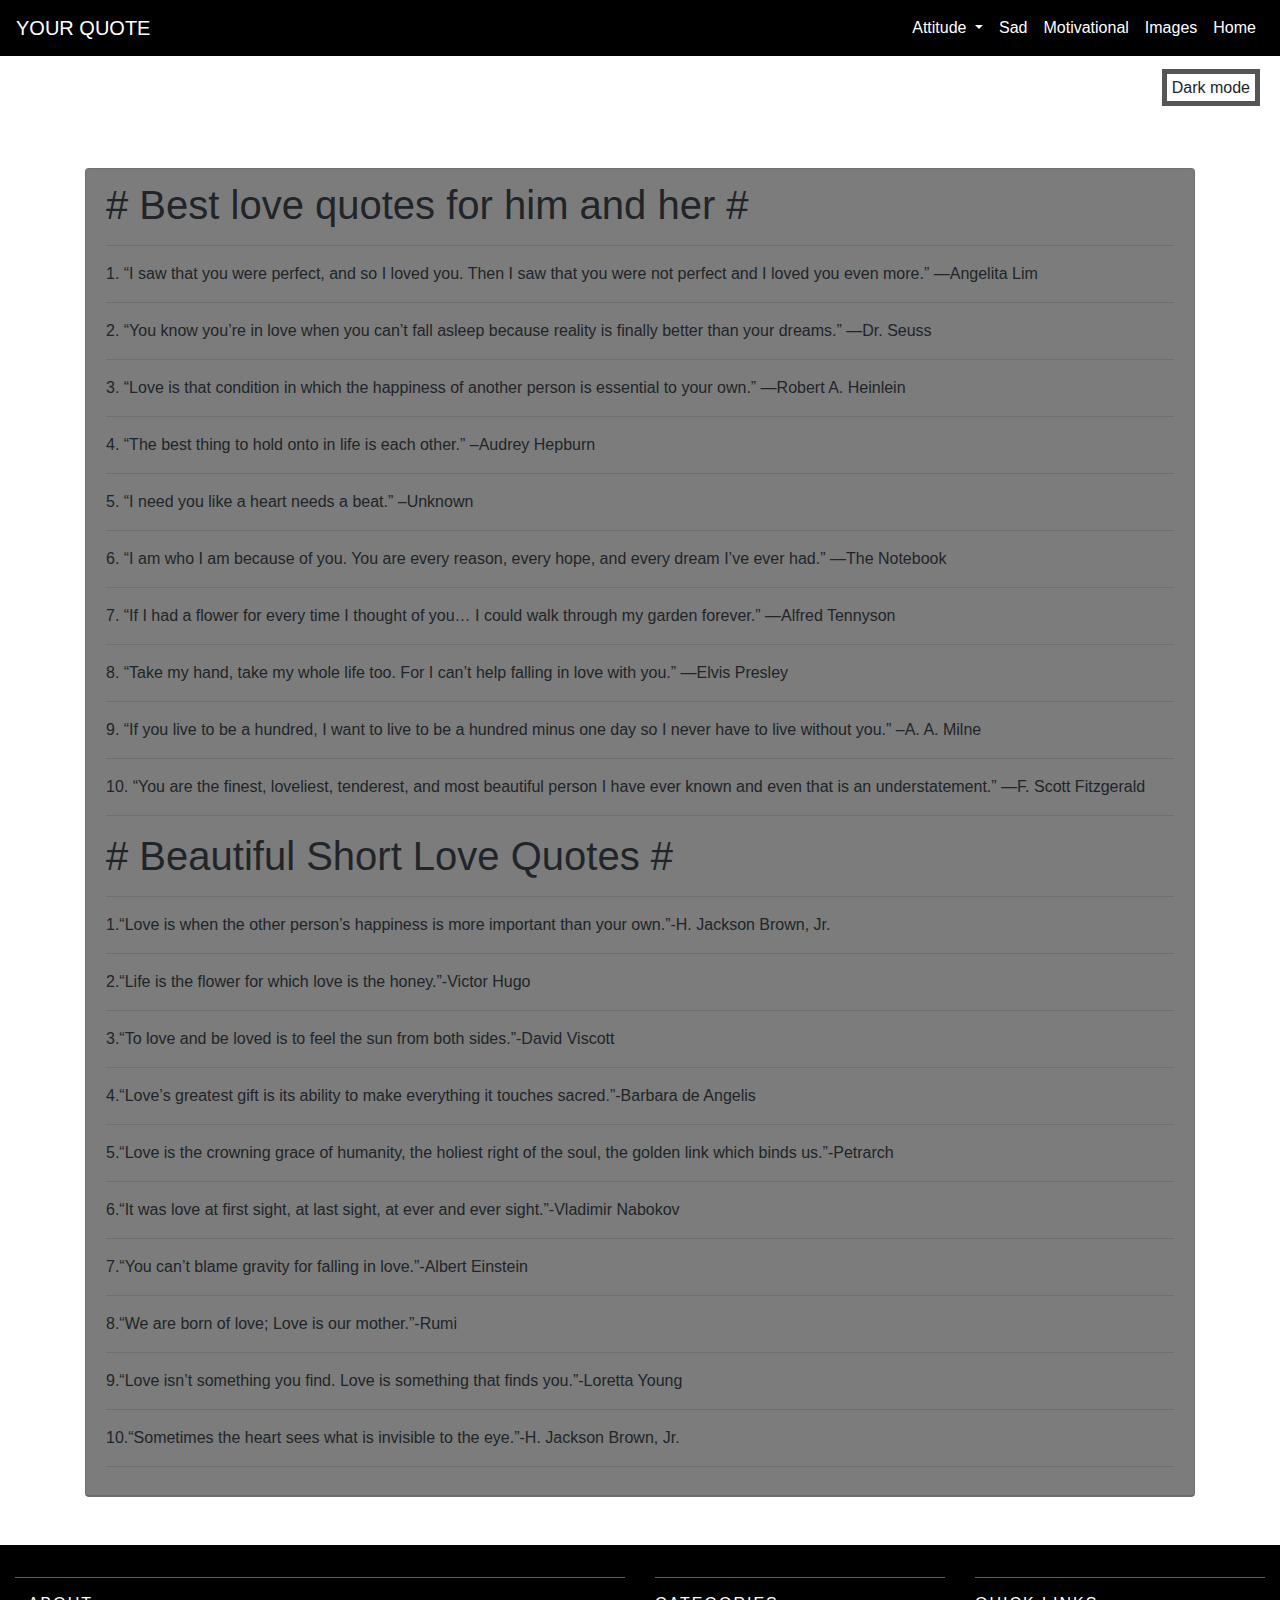
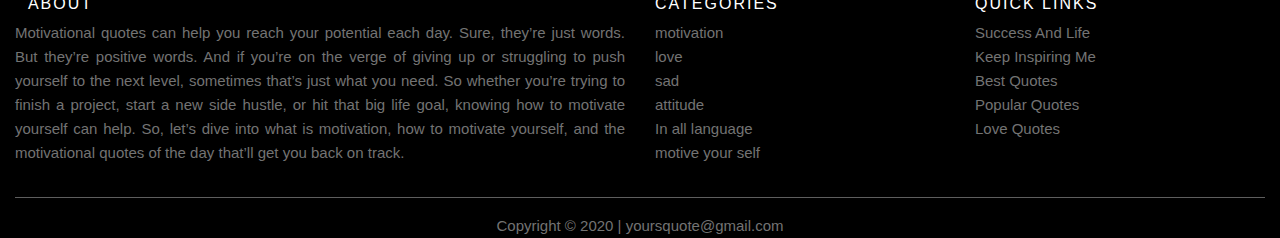
<file: love new.html>
<!DOCTYPE html>
<html lang="en">


<head>
  <title>love</title>
  <meta charset="utf-8">
  <meta name="viewport" content="width=device-width, initial-scale=1">
  <link rel="stylesheet" href="https://maxcdn.bootstrapcdn.com/bootstrap/4.5.0/css/bootstrap.min.css">
  <script src="https://ajax.googleapis.com/ajax/libs/jquery/3.5.1/jquery.min.js"></script>
  <script src="https://cdnjs.cloudflare.com/ajax/libs/popper.js/1.16.0/umd/popper.min.js"></script>
  <script src="https://maxcdn.bootstrapcdn.com/bootstrap/4.5.0/js/bootstrap.min.js"></script>
  <script src= 
"https://cdnjs.cloudflare.com/ajax/libs/jquery/3.4.0/jquery.min.js"> 
    </script>
  <link rel="stylesheet" href="style.css">
</head>
<body>

<meta charset="utf-8">
  <meta name="viewport" content="width=device-width, initial-scale=1">
  <link rel="stylesheet" href="https://maxcdn.bootstrapcdn.com/bootstrap/4.5.0/css/bootstrap.min.css">


<nav class="navbar navbar-expand-lg navbar-dark" style="background-color: black;">
  <a class="navbar-brand">YOUR QUOTE</a>
  <button class="navbar-toggler" type="button" data-toggle="collapse" data-target="#navbarSupportedContent" aria-controls="navbarSupportedContent" aria-expanded="false" aria-label="Toggle navigation">
    <span class="navbar-toggler-icon"></span>
  </button>
<div class="collapse navbar-collapse" id="navbarSupportedContent">
    <ul class="navbar-nav ml-auto">
      <li class="nav-item">

      <li class="nav-item dropdown active">
        <a class="nav-link dropdown-toggle" href="#" id="navbarDropdown" role="button" data-toggle="dropdown" aria-haspopup="true" aria-expanded="false">
          Attitude
        </a>
        <div class="dropdown-menu" aria-labelledby="navbarDropdown">
          <a class="dropdown-item" href="attitude,boys new.html">Boys</a>
           <a class="dropdown-item" href="attiude,girls new.html">girls</a>
        </div>
     
       <li class="nav-item active">
        <a class="nav-link" href="sad new.html ">Sad</a>
      </li>
      <li class="nav-item active">
        <a class="nav-link"href="motivation new.html">Motivational</a>
      </li>
      </li>
       <li class="nav-item active">
        <a class="nav-link" href="images new.html">Images</a>
      </li>
 <li class="nav-item active">
        <a class="nav-link" href="index.html">Home</a>
      </li>
    </ul>
  </div>
</nav>

<!--dark mode -->
<div class="mode" style="padding: 20px;text-align: right;">               
        <span class="change">Dark mode</span> 
    </div>
<script> 
        $( ".change" ).on("click", function() { 
            if( $( "body" ).hasClass( "dark" )) { 
                $( "body" ).removeClass( "dark" ); 
                $( ".change" ).text( "Dark mode" ); 
            } else { 
                $( "body" ).addClass( "dark" ); 
                $( ".change" ).text( "Light mode" ); 
            } 
        }); 
    </script> 
 <!--dark mode end -->
<div class="mt-5">
<div class="container">
  <div class="card" style="background-color: grey;">
    <div class="card-header">
<h1># Best love quotes for him and her #</h1>
<p>
  <hr>1. “I saw that you were perfect, and so I loved you. Then I saw that you were not perfect and I loved you even more.” —Angelita Lim<hr>
   2. “You know you’re in love when you can’t fall asleep because reality is finally better than your dreams.” —Dr. Seuss<hr>
   3. “Love is that condition in which the happiness of another person is essential to your own.” —Robert A. Heinlein<hr>
   4. “The best thing to hold onto in life is each other.” –Audrey Hepburn<hr>
   5. “I need you like a heart needs a beat.” –Unknown<hr>
   6. “I am who I am because of you. You are every reason, every hope, and every dream I’ve ever had.” —The Notebook<hr>
   7. “If I had a flower for every time I thought of you… I could walk through my garden forever.” —Alfred Tennyson<hr>
   8. “Take my hand, take my whole life too. For I can’t help falling in love with you.” —Elvis Presley<hr>
   9. “If you live to be a hundred, I want to live to be a hundred minus one day so I never have to live without you.” –A. A. Milne<hr>
   10. “You are the finest, loveliest, tenderest, and most beautiful person I have ever known and even that is an understatement.” —F. Scott Fitzgerald<hr>
</p>

<h1># Beautiful Short Love Quotes #</h1>
<p>
<hr>1.“Love is when the other person’s happiness is more important than your own.”-H. Jackson Brown, Jr.<hr>  
    2.“Life is the flower for which love is the honey.”-Victor Hugo<hr>
    3.“To love and be loved is to feel the sun from both sides.”-David Viscott<hr>
    4.“Love’s greatest gift is its ability to make everything it touches sacred.”-Barbara de Angelis<hr>
    5.“Love is the crowning grace of humanity, the holiest right of the soul, the golden link which binds us.”-Petrarch<hr>
    6.“It was love at first sight, at last sight, at ever and ever sight.”-Vladimir Nabokov<hr>
    7.“You can’t blame gravity for falling in love.”-Albert Einstein<hr>
    8.“We are born of love; Love is our mother.”-Rumi<hr>
    9.“Love isn’t something you find. Love is something that finds you.”-Loretta Young<hr>
    10.“Sometimes the heart sees what is invisible to the eye.”-H. Jackson Brown, Jr.<hr>
</p>
    </div>
  </div>
</div>
</div>
<!--footer-1-->


<section class="container-fluid site-footer mt-5" >
  <div class="pt-3">
     <div class ="row ">
    <div class="col-lg-6 col-md-6 col-12 ">
        <hr>
        <h6>&nbsp;&nbsp;About</h6>
            <p class="text-justify">Motivational quotes can help you reach your potential each day. Sure, they’re just words. But they’re positive words. And if you’re on the verge of giving up or struggling to push yourself to the next level, sometimes that’s just what you need. So whether you’re trying to finish a project, start a new side hustle, or hit that big life goal, knowing how to motivate yourself can help. So, let’s dive into what is motivation, how to motivate yourself, and the motivational quotes of the day that’ll get you back on track.</p>
  </div>

    <div class="col-lg-3 col-md-6 col-12">
        <hr>
       <h6 class="">Categories</h6>
            <ul class=" footer-links">
              <li>motivation</li>
              <li>love</li>
              <li>sad</li>
              <li>attitude</li>
              <li>In all language</li>
              <li>motive your self</li>
            </ul>
      </div>

    <div class="col-lg-3  col-md-6 col-12 text-left">
        <hr>
       <h6 class=""> Quick Links</h6>
            <ul class="footer-links">
              <li><a href="https://www.briantracy.com/blog/personal-success/26-motivational-quotes-for-success/"></a>Success And Life</li>
              <li><a href="https://www.keepinspiring.me/famous-quotes/"></a>Keep Inspiring Me</li>
              <li><a href="https://www.goodreads.com/quotes/tag/best"></a>Best Quotes</li>
              <li><a href="https://www.goodreads.com/quotes"></a>Popular Quotes</li>
              <li><a href="https://www.positivityblog.com/love-quotes/"></a>Love Quotes</li>
            </ul>
         
</div>

</div>
</div>
<hr>
<div align="center">Copyright &copy; 2020 | yoursquote@gmail.com</div>
</section>

</body>
</html>
</file>
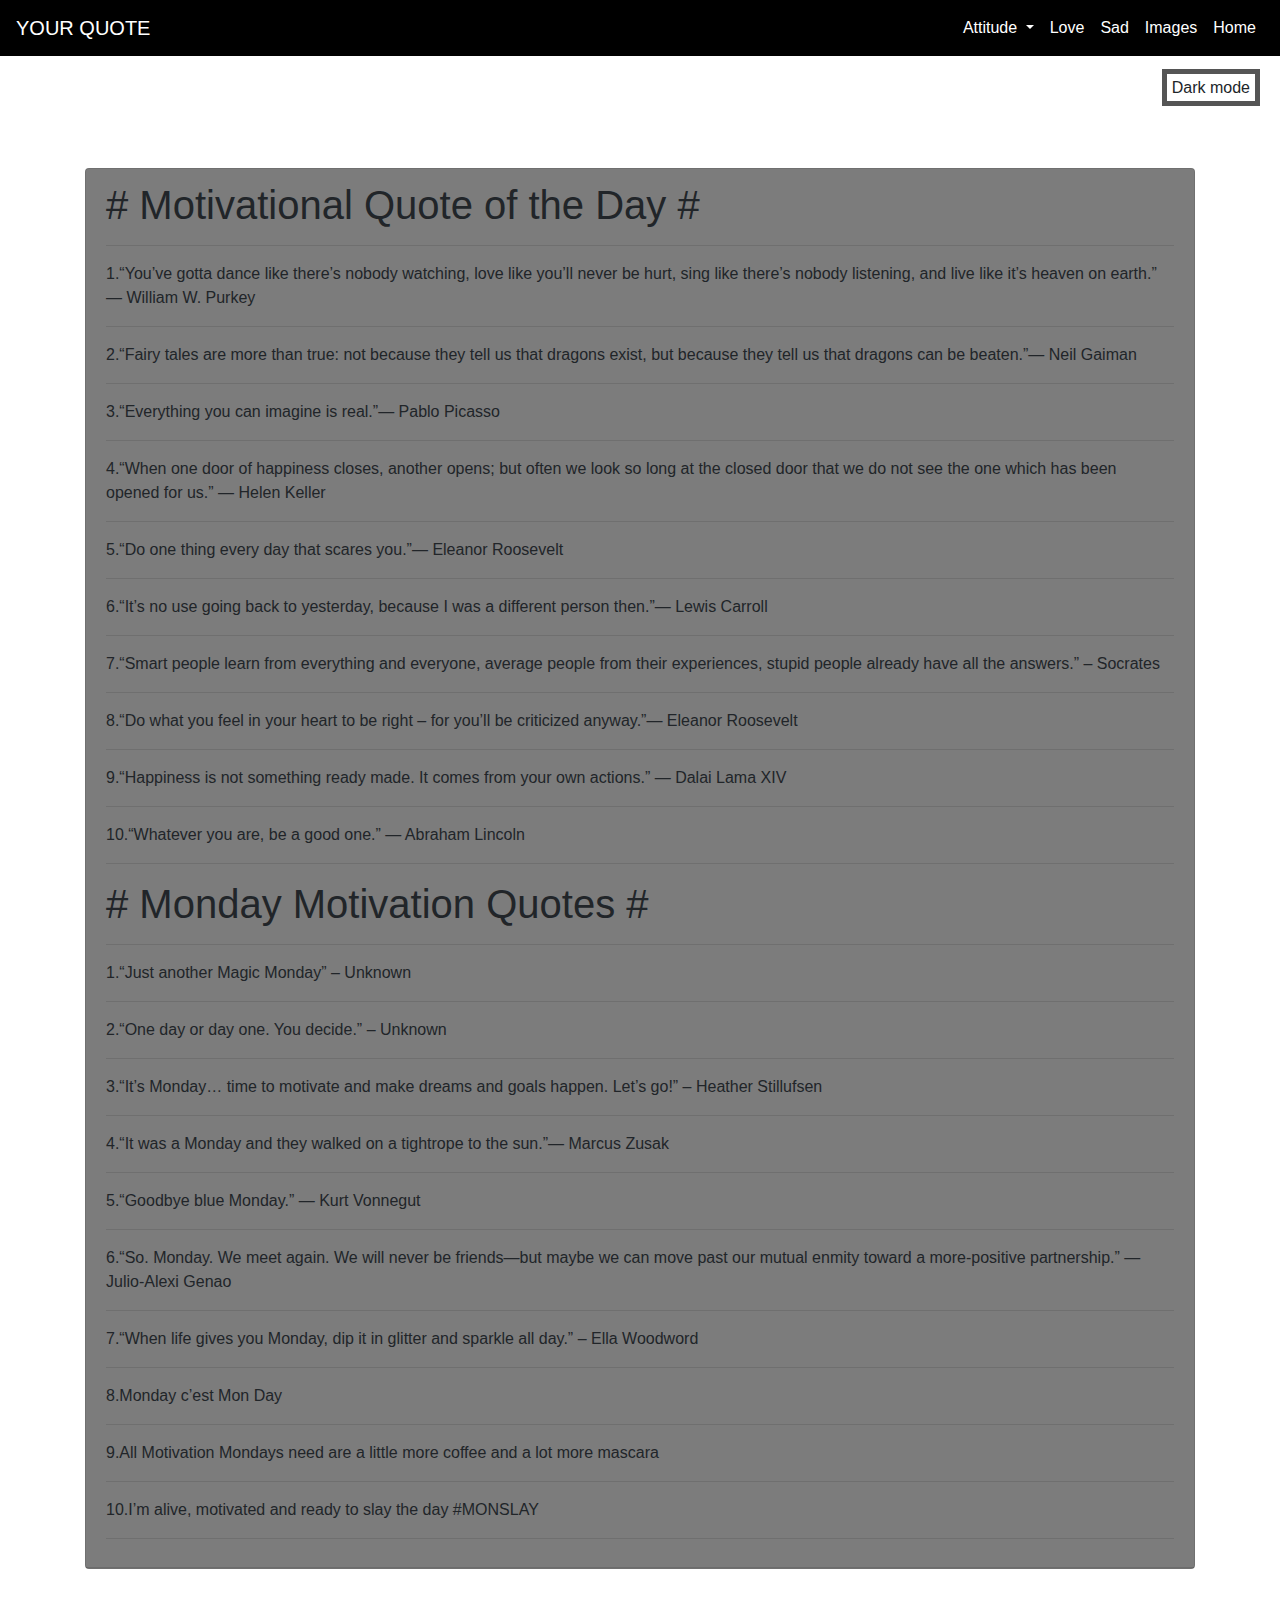
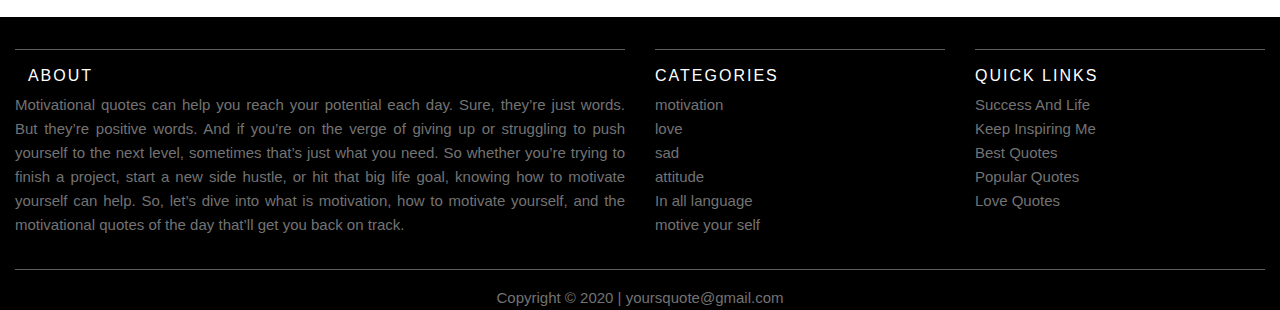
<file: motivation new.html>
<!DOCTYPE html>
<html lang="en">

<head>
  <title>motivation</title>
  <meta charset="utf-8">
  <meta name="viewport" content="width=device-width, initial-scale=1">
  <link rel="stylesheet" href="https://maxcdn.bootstrapcdn.com/bootstrap/4.5.0/css/bootstrap.min.css">
  <script src="https://ajax.googleapis.com/ajax/libs/jquery/3.5.1/jquery.min.js"></script>
  <script src="https://cdnjs.cloudflare.com/ajax/libs/popper.js/1.16.0/umd/popper.min.js"></script>
  <script src="https://maxcdn.bootstrapcdn.com/bootstrap/4.5.0/js/bootstrap.min.js"></script>
  <script src= 
"https://cdnjs.cloudflare.com/ajax/libs/jquery/3.4.0/jquery.min.js"> 
    </script>
</head>
<link rel="stylesheet" href="style.css">
<body>

 <meta charset="utf-8">
  <meta name="viewport" content="width=device-width, initial-scale=1">
  <link rel="stylesheet" href="https://maxcdn.bootstrapcdn.com/bootstrap/4.5.0/css/bootstrap.min.css">

<nav class="navbar navbar-expand-lg navbar-dark"style="background-color: black;">
  <a class="navbar-brand">YOUR QUOTE</a>
  <button class="navbar-toggler" type="button" data-toggle="collapse" data-target="#navbarSupportedContent" aria-controls="navbarSupportedContent" aria-expanded="false" aria-label="Toggle navigation">
    <span class="navbar-toggler-icon"></span>
  </button>
<div class="collapse navbar-collapse" id="navbarSupportedContent">
    <ul class="navbar-nav ml-auto">
      <li class="nav-item">

      <li class="nav-item dropdown active">
        <a class="nav-link dropdown-toggle" href="#" id="navbarDropdown" role="button" data-toggle="dropdown" aria-haspopup="true" aria-expanded="false">
          Attitude
        </a>
        <div class="dropdown-menu" aria-labelledby="navbarDropdown">
          <a class="dropdown-item" href="attitude,boys new.html">Boys</a>
           <a class="dropdown-item" href="attiude,girls new.html">girls</a>
        </div>
     
      <li class="nav-item active">
        <a class="nav-link" href="love new.html">Love</a>
      </li>
       <li class="nav-item active">
        <a class="nav-link" href="sad new.html ">Sad</a>
      </li>
      </li>
       <li class="nav-item active">
        <a class="nav-link" href="images new.html">Images</a>
      </li>
     <li class="nav-item active">
        <a class="nav-link" href="index.html">Home</a>
      </li>
    </ul>
  </div>
</nav>
<!--dark mode -->
<div class="mode" style="padding: 20px;text-align: right;">               
        <span class="change">Dark mode</span> 
    </div>
<script> 
        $( ".change" ).on("click", function() { 
            if( $( "body" ).hasClass( "dark" )) { 
                $( "body" ).removeClass( "dark" ); 
                $( ".change" ).text( "Dark mode" ); 
            } else { 
                $( "body" ).addClass( "dark" ); 
                $( ".change" ).text( "Light mode" ); 
            } 
        }); 
    </script> 
 <!--dark mode end -->
 <div class="mt-5">
  <div class="container">
    <div class="card" style="background-color: grey;">
      <div class="card-header">   
<h1># Motivational Quote of the Day #</h1>
<p><hr>1.“You’ve gotta dance like there’s nobody watching, love like you’ll never be hurt, sing like there’s nobody listening, and live like it’s heaven on earth.” ― William W. Purkey<br><hr>
2.“Fairy tales are more than true: not because they tell us that dragons exist, but because they tell us that dragons can be beaten.”― Neil Gaiman<hr>
3.“Everything you can imagine is real.”― Pablo Picasso<br><hr>
4.“When one door of happiness closes, another opens; but often we look so long at the closed door that we do not see the one which has been opened for us.” ― Helen Keller<br><hr>
5.“Do one thing every day that scares you.”― Eleanor Roosevelt<br><hr>
6.“It’s no use going back to yesterday, because I was a different person then.”― Lewis Carroll<br><hr>
7.“Smart people learn from everything and everyone, average people from their experiences, stupid people already have all the answers.” – Socrates<br><hr>
8.“Do what you feel in your heart to be right – for you’ll be criticized anyway.”― Eleanor Roosevelt<br><hr>
9.“Happiness is not something ready made. It comes from your own actions.” ― Dalai Lama XIV<br><hr>
10.“Whatever you are, be a good one.” ― Abraham Lincoln<hr></p>

<h1># Monday Motivation Quotes #</h1>
<p><hr>1.“Just another Magic Monday” – Unknown<br><hr>
2.“One day or day one. You decide.” – Unknown<br><hr>
3.“It’s Monday… time to motivate and make dreams and goals happen. Let’s go!” – Heather Stillufsen<br><hr>
4.“It was a Monday and they walked on a tightrope to the sun.”― Marcus Zusak<br><hr>
5.“Goodbye blue Monday.” ― Kurt Vonnegut<br><hr>
6.“So. Monday. We meet again. We will never be friends—but maybe we can move past our mutual enmity toward a more-positive partnership.” ― Julio-Alexi Genao
<br><hr>
7.“When life gives you Monday, dip it in glitter and sparkle all day.” – Ella Woodword<br><hr>
8.Monday c’est Mon Day<br><hr>
9.All Motivation Mondays need are a little more coffee and a lot more mascara<br><hr>
10.I’m alive, motivated and ready to slay the day #MONSLAY<hr></p>
    </div>
   </div>
   </div>
  </div>
<!--footer-1-->


<section class="container-fluid site-footer mt-5" >
  <div class="pt-3">
     <div class ="row ">
    <div class="col-lg-6 col-md-6 col-12 ">
        <hr>
        <h6>&nbsp;&nbsp;About</h6>
            <p class="text-justify">Motivational quotes can help you reach your potential each day. Sure, they’re just words. But they’re positive words. And if you’re on the verge of giving up or struggling to push yourself to the next level, sometimes that’s just what you need. So whether you’re trying to finish a project, start a new side hustle, or hit that big life goal, knowing how to motivate yourself can help. So, let’s dive into what is motivation, how to motivate yourself, and the motivational quotes of the day that’ll get you back on track.</p>
  </div>

    <div class="col-lg-3 col-md-6 col-12">
        <hr>
       <h6 class="">Categories</h6>
            <ul class=" footer-links">
              <li>motivation</li>
              <li>love</li>
              <li>sad</li>
              <li>attitude</li>
              <li>In all language</li>
              <li>motive your self</li>
            </ul>
      </div>

    <div class="col-lg-3  col-md-6 col-12 text-left">
        <hr>
       <h6 class=""> Quick Links</h6>
            <ul class="footer-links">
              <li><a href="https://www.briantracy.com/blog/personal-success/26-motivational-quotes-for-success/"></a>Success And Life</li>
              <li><a href="https://www.keepinspiring.me/famous-quotes/"></a>Keep Inspiring Me</li>
              <li><a href="https://www.goodreads.com/quotes/tag/best"></a>Best Quotes</li>
              <li><a href="https://www.goodreads.com/quotes"></a>Popular Quotes</li>
              <li><a href="https://www.positivityblog.com/love-quotes/"></a>Love Quotes</li>
            </ul>
            
</div>

</div>
</div>
<hr>
<div align="center">Copyright &copy; 2020 | yoursquote@gmail.com</div>
</section>
</body>
</html>
</file>
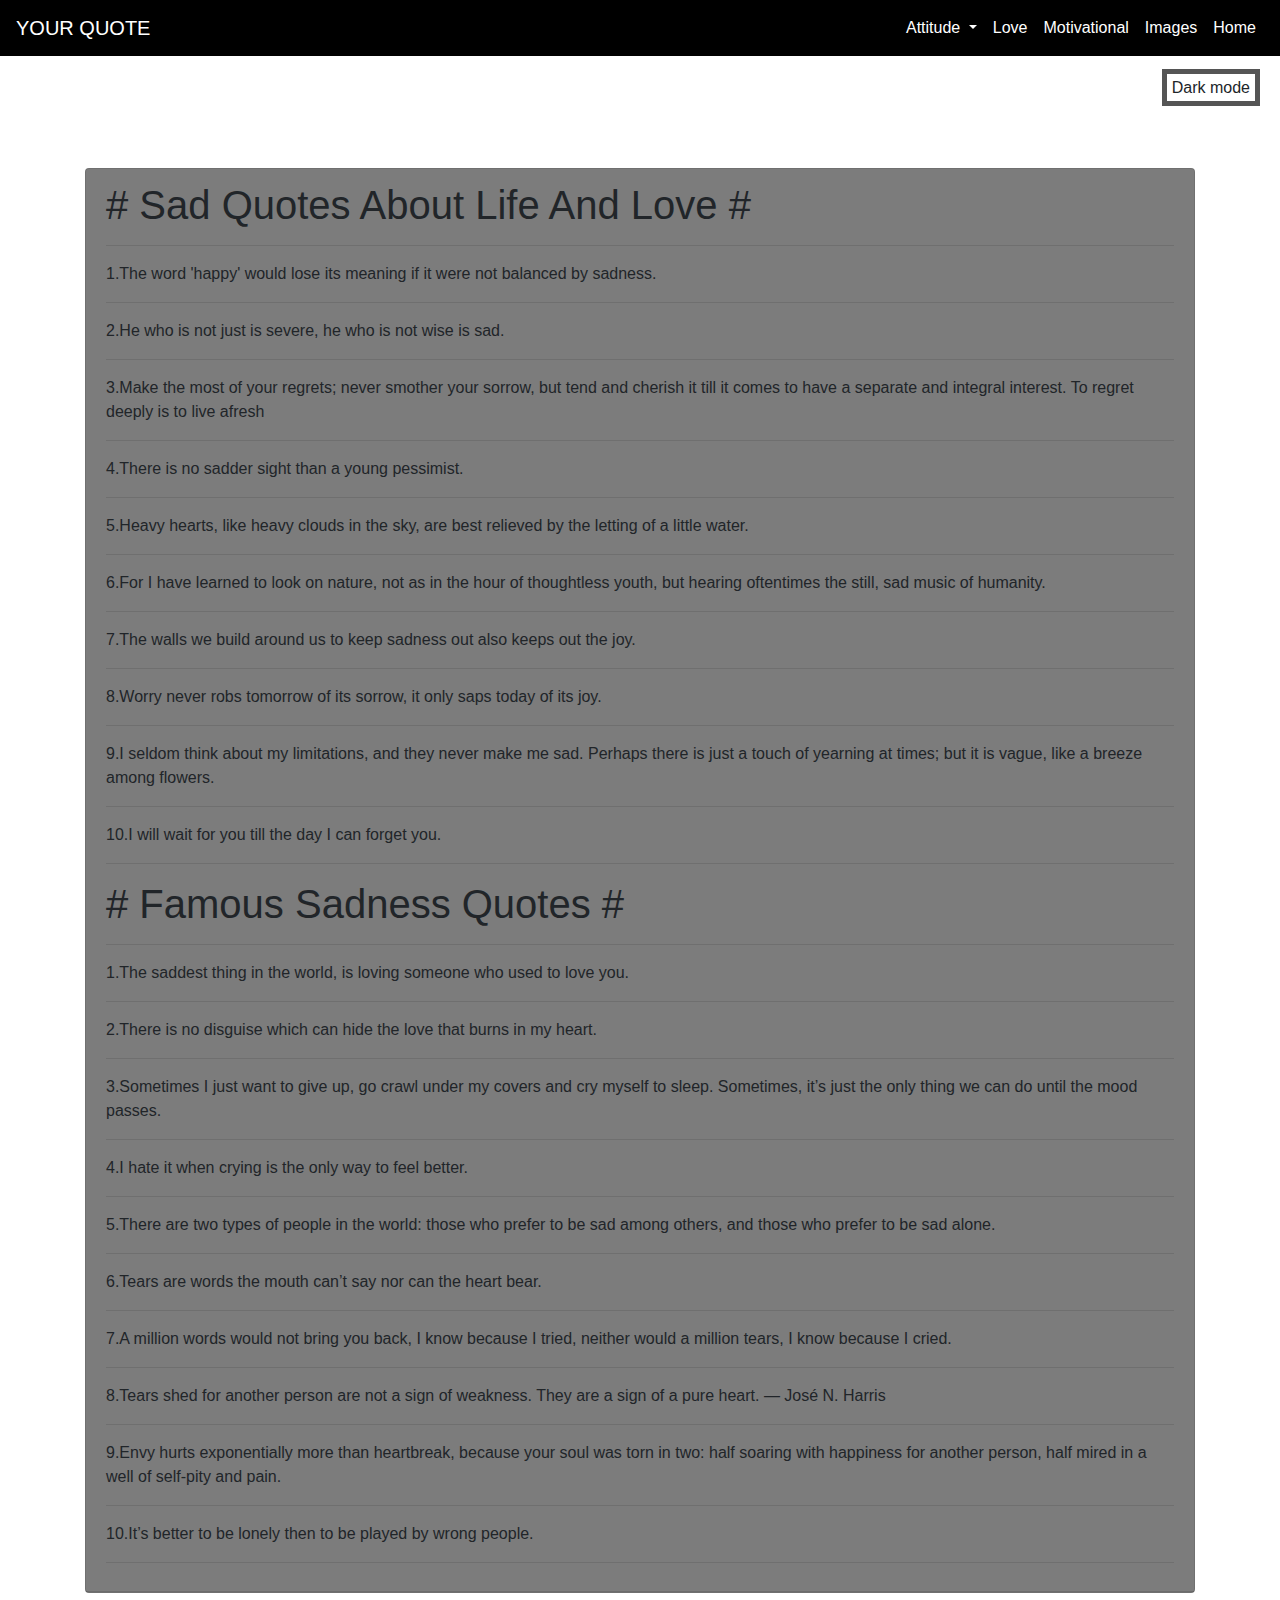
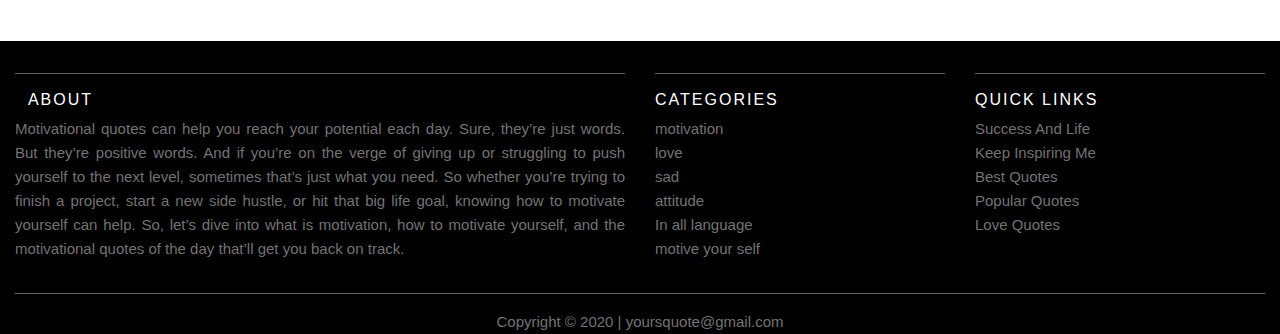
<file: sad new.html>
<!DOCTYPE html>
<html lang="en">

<head>
  <title>sad</title>
  <meta charset="utf-8">
  <meta name="viewport" content="width=device-width, initial-scale=1">
  <link rel="stylesheet" href="https://maxcdn.bootstrapcdn.com/bootstrap/4.5.0/css/bootstrap.min.css">
  <script src="https://ajax.googleapis.com/ajax/libs/jquery/3.5.1/jquery.min.js"></script>
  <script src="https://cdnjs.cloudflare.com/ajax/libs/popper.js/1.16.0/umd/popper.min.js"></script>
  <script src="https://maxcdn.bootstrapcdn.com/bootstrap/4.5.0/js/bootstrap.min.js"></script>
  <script src= 
"https://cdnjs.cloudflare.com/ajax/libs/jquery/3.4.0/jquery.min.js"> 
    </script>
</head>
<link rel="stylesheet" href="style.css">
<body>


<meta charset="utf-8">
  <meta name="viewport" content="width=device-width, initial-scale=1">
  <link rel="stylesheet" href="https://maxcdn.bootstrapcdn.com/bootstrap/4.5.0/css/bootstrap.min.css">


<nav class="navbar navbar-expand-lg navbar-dark" style="background-color: black;">
  <a class="navbar-brand">YOUR QUOTE</a>
  <button class="navbar-toggler" type="button" data-toggle="collapse" data-target="#navbarSupportedContent" aria-controls="navbarSupportedContent" aria-expanded="false" aria-label="Toggle navigation">
    <span class="navbar-toggler-icon"></span>
  </button>
<div class="collapse navbar-collapse" id="navbarSupportedContent">
    <ul class="navbar-nav ml-auto">
      <li class="nav-item">

      <li class="nav-item dropdown active">
        <a class="nav-link dropdown-toggle" href="#" id="navbarDropdown" role="button" data-toggle="dropdown" aria-haspopup="true" aria-expanded="false">
          Attitude
        </a>
        <div class="dropdown-menu" aria-labelledby="navbarDropdown">
          <a class="dropdown-item" href="attitude,boys new.html">Boys</a>
           <a class="dropdown-item" href="attiude,girls new.html">girls</a>
        </div>
     
      <li class="nav-item active">
        <a class="nav-link" href="love new.html">Love</a>
      </li>
      
      <li class="nav-item active">
        <a class="nav-link"href="motivation new.html">Motivational</a>
      </li>
      </li>
       <li class="nav-item active">
        <a class="nav-link" href="images new.html">Images</a>
      </li>
 <li class="nav-item active">
        <a class="nav-link" href="index.html">Home</a>
      </li>
    </ul>
  </div>
</nav>

<!--dark mode -->
<div class="mode" style="padding: 20px;text-align: right;">               
        <span class="change">Dark mode</span> 
    </div>
<script> 
        $( ".change" ).on("click", function() { 
            if( $( "body" ).hasClass( "dark" )) { 
                $( "body" ).removeClass( "dark" ); 
                $( ".change" ).text( "Dark mode" ); 
            } else { 
                $( "body" ).addClass( "dark" ); 
                $( ".change" ).text( "Light mode" ); 
            } 
        }); 
    </script> 
 <!--dark mode end -->

<div class="mt-5">
<div class="container">
  <div class="card" style="background-color: grey;">
    <div class="card-header">
<h1># Sad Quotes About Life And Love #</h1>
<p>
	<hr>1.The word 'happy' would lose its meaning if it were not balanced by sadness.<hr>
	 2.He who is not just is severe, he who is not wise is sad.<hr>
	 3.Make the most of your regrets; never smother your sorrow, but tend and cherish it till it comes to have a separate and integral interest. To regret deeply is to live afresh<hr>
	 4.There is no sadder sight than a young pessimist.<hr>
	 5.Heavy hearts, like heavy clouds in the sky, are best relieved by the letting of a little water.<hr>
	 6.For I have learned to look on nature, not as in the hour of thoughtless youth, but hearing oftentimes the still, sad music of humanity.<hr>
	 7.The walls we build around us to keep sadness out also keeps out the joy.<hr>
	 8.Worry never robs tomorrow of its sorrow, it only saps today of its joy.<hr>
	 9.I seldom think about my limitations, and they never make me sad. Perhaps there is just a touch of yearning at times; but it is vague, like a breeze among flowers.<hr>
	 10.I will wait for you till the day I can forget you.<hr>
</p>

<h1># Famous Sadness Quotes #</h1>
<p>
	<hr>
1.The saddest thing in the world, is loving someone who used to love you.<hr>
2.There is no disguise which can hide the love that burns in my heart.<hr>
3.Sometimes I just want to give up, go crawl under my covers and cry myself to sleep. Sometimes, it’s just the only thing we can do until the mood passes.<hr>
4.I hate it when crying is the only way to feel better.<hr>
5.There are two types of people in the world: those who prefer to be sad among others, and those who prefer to be sad alone.<hr>
6.Tears are words the mouth can’t say nor can the heart bear.<hr>
7.A million words would not bring you back, I know because I tried, neither would a million tears, I know because I cried.<hr>
8.Tears shed for another person are not a sign of weakness. They are a sign of a pure heart. ― José N. Harris<hr>
9.Envy hurts exponentially more than heartbreak, because your soul was torn in two: half soaring with happiness for another person, half mired in a well of self-pity and pain.<hr>
10.It’s better to be lonely then to be played by wrong people.<hr>
</p>

    </div>
  </div>
</div>
</div>
<!--footer-1-->


<section class="container-fluid site-footer mt-5" >
  <div class="pt-3">
     <div class ="row ">
    <div class="col-lg-6 col-md-6 col-12 ">
        <hr>
        <h6>&nbsp;&nbsp;About</h6>
            <p class="text-justify">Motivational quotes can help you reach your potential each day. Sure, they’re just words. But they’re positive words. And if you’re on the verge of giving up or struggling to push yourself to the next level, sometimes that’s just what you need. So whether you’re trying to finish a project, start a new side hustle, or hit that big life goal, knowing how to motivate yourself can help. So, let’s dive into what is motivation, how to motivate yourself, and the motivational quotes of the day that’ll get you back on track.</p>
  </div>

    <div class="col-lg-3 col-md-6 col-12">
        <hr>
       <h6 class="">Categories</h6>
            <ul class=" footer-links">
              <li>motivation</li>
              <li>love</li>
              <li>sad</li>
              <li>attitude</li>
              <li>In all language</li>
              <li>motive your self</li>
            </ul>
      </div>

    <div class="col-lg-3  col-md-6 col-12 text-left">
        <hr>
       <h6 class=""> Quick Links</h6>
            <ul class="footer-links">
              <li><a href="https://www.briantracy.com/blog/personal-success/26-motivational-quotes-for-success/"></a>Success And Life</li>
              <li><a href="https://www.keepinspiring.me/famous-quotes/"></a>Keep Inspiring Me</li>
              <li><a href="https://www.goodreads.com/quotes/tag/best"></a>Best Quotes</li>
              <li><a href="https://www.goodreads.com/quotes"></a>Popular Quotes</li>
              <li><a href="https://www.positivityblog.com/love-quotes/"></a>Love Quotes</li>
            </ul>
</div>

</div>
</div>
<hr>
<div align="center" ;">Copyright &copy; 2020 | yoursquote@gmail.com</div>
</section>
</body>
</html>
</file>
<file: style.css>
.btn{
    width: 180px;
    height: 50px;
    text-align: center;
    line-height: 50px;
    cursor: pointer;
    overflow: hidden;
    position: relative;
}
.btn p {
    color: rgb(95, 95, 95);
    letter-spacing: 0.2rem;
    font-size: 1.2rem;
    transition: all 0.4s;
}
.btn:hover p {
    color:#1fdb4b;
}
.btn span{
    position: absolute;
    transition: all 0.4s;
}
.btn span:nth-child(2),.btn span:nth-child(3){
    width: 100%;
    height: 2px;
    background-color:#1fdb4b;

}
.btn span:nth-child(2){
    top: 0;
    left: 0;
    transform: translateX(-100%);
}
.btn span:nth-child(3){
    bottom: 0;
    left: 0;
    transform: translateX(100%);
}

.btn span:nth-child(4),.btn span:nth-child(5){
    width: 2px;
    height: 100%;
    background-color:#1fdb4b;
}
.btn span:nth-child(4){
    top: 0;
    right: 0;
    transform: translateY(-100%);
}
.btn span:nth-child(5){
    bottom: 0;
    left: 0;
    transform: translateY(100%);
}
.btn:hover span{
    transform: translate(0);
}
 
    .site-footer
{
  background-color:black;
   width: 100%;
  font-size:15px;
  line-height:24px;
  color:#737373;
}
.site-footer hr
{
  border-top-color:#bbb;
  opacity:0.5
}
.site-footer hr.small
{
  margin:20px 0
}
.site-footer h6
{
  color:#fff;
  font-size:16px;
  text-transform:uppercase;
  margin-top:5px;
  letter-spacing:2px
}
.site-footer a
{
  color:#737373;
}
.site-footer a:hover
{
  color:#3366cc;
  text-decoration:none;
}
.footer-links
{
  padding-left:0;
  list-style:none
}
.footer-links li
{
  display:block
}
.footer-links a
{
  color:#737373
}
.footer-links a:active,.footer-links a:focus,.footer-links a:hover
{
  color:#3366cc;
  text-decoration:none;
}
.footer-links.inline li
{
  display:inline-block
}
@media (max-width:991px)
{
  .site-footer [class^=col-]
  {
    margin-bottom:30px
  }
}
@media (max-width:767px)
{
  .site-footer
  {
    padding-bottom:0
  }
  .site-footer .copyright-text,.site-footer .social-icons
  {
    text-align:center
  }
}
.collapse ul li a:hover{

    background-color:#7b8792;
  }  
    body {

  background-color: white;
  color: black;
 
}
.change { 
            cursor: pointer; 
            border: 5px solid #555; 
            width: 20px; 
            text-align: center; 
            padding: 5px; 
            margin-left: 8px; 
        } 
        .dark{ 
            background-color: #222; 
            color: #e6e6e6; 
        } 


.hyper{
  color:black;
}
</file>
